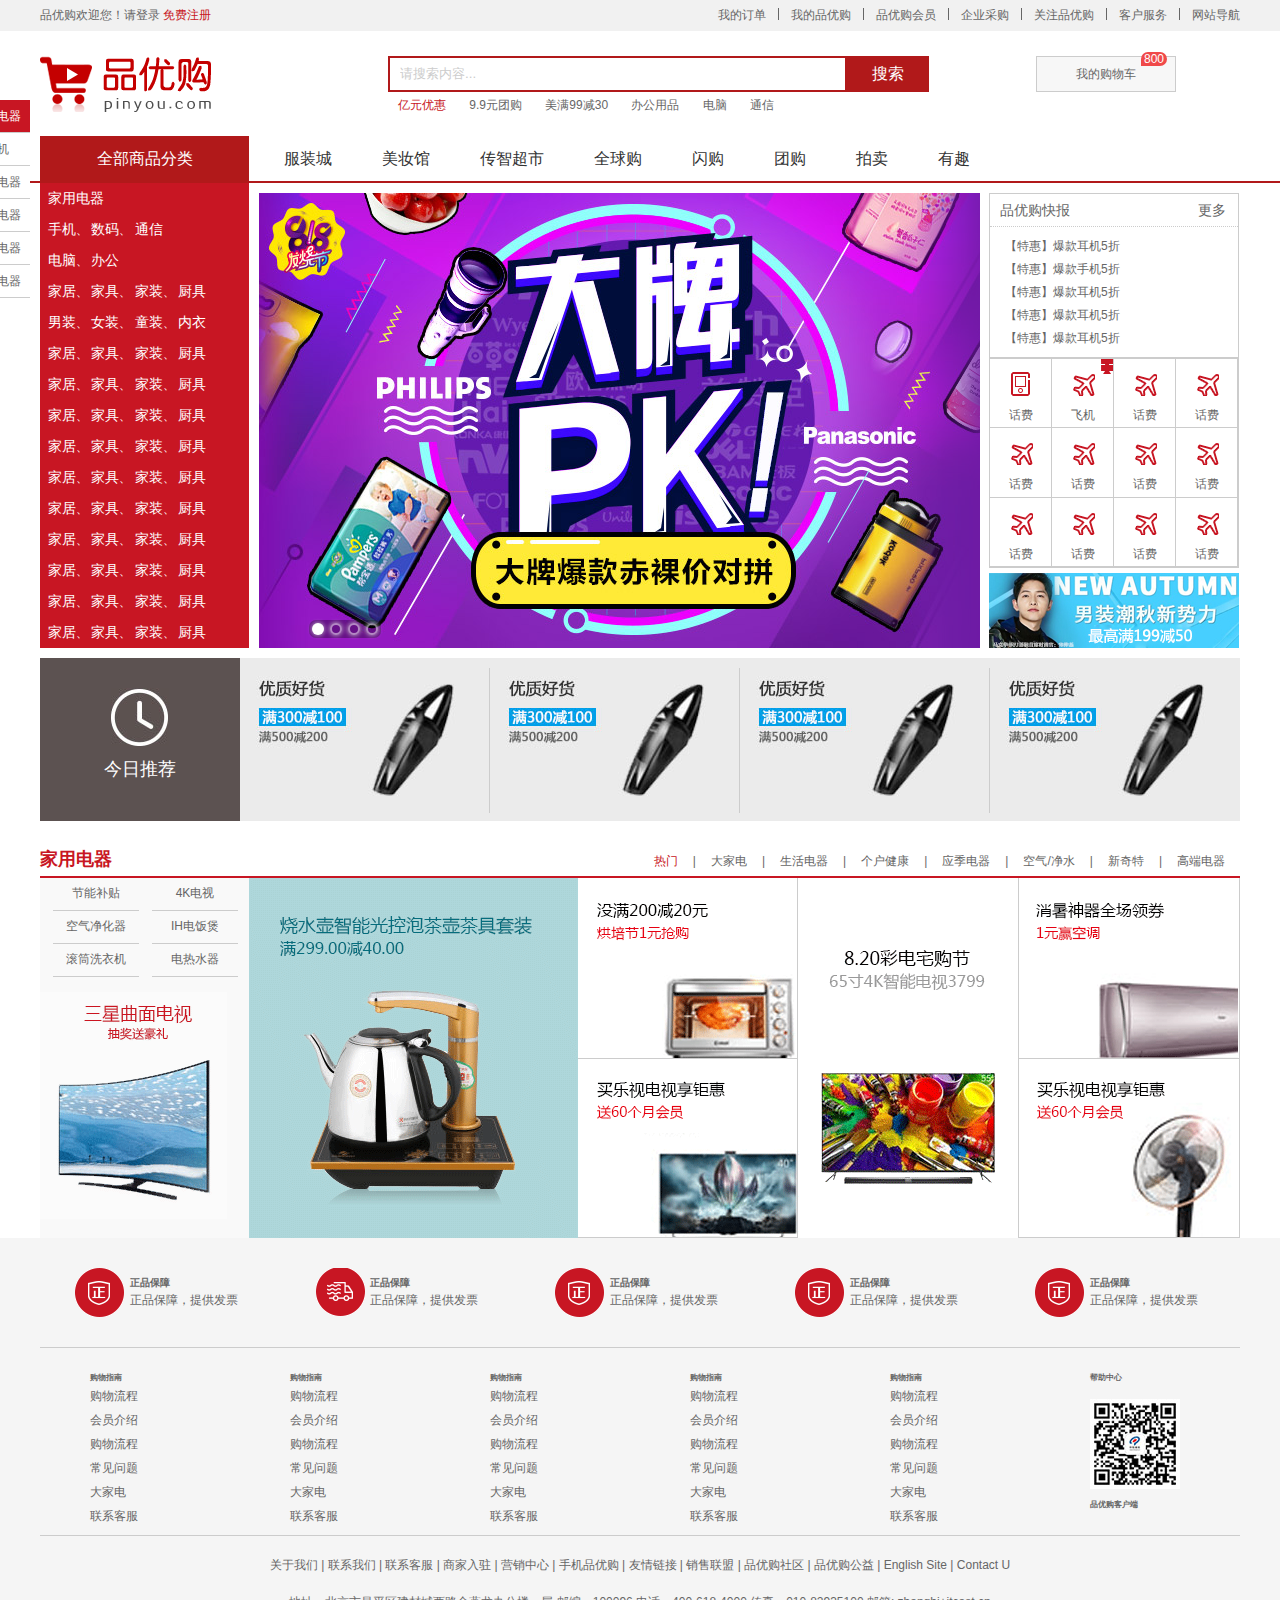
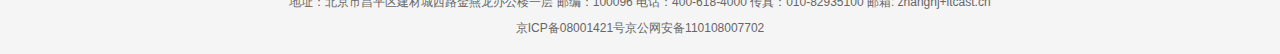
<file: index.html>
<!DOCTYPE html>
<html lang="en">

<head>
    <meta charset="UTF-8">
    <meta http-equiv="X-UA-Compatible" content="IE=edge">
    <meta name="viewport" content="width=device-width, initial-scale=1.0">
    <meta name="description" content="品优购">
    <meta name="keywords" content="品优购,购物，电子">
    <title>品优购</title>

    <link rel="short icon" href="favicon.ico">
    <link rel="stylesheet" href="./css/animate.css">
    <link rel="stylesheet" href="css/flash.css">
    <link rel="stylesheet" href="./css/base.css">
    <link rel="stylesheet" href="./css/common.css">
    <link rel="stylesheet" href="./css/index.css">
    <link rel="stylesheet" href="//at.alicdn.com/t/font_2432404_fjm2m8vetlf.css">

    <!-- 引入js文件 -->
    <script src="./js/animate.js"></script>
    <script src="./js/index.js"></script>
    <script src="./js/top.js"></script>

    <style>

    </style>

</head>

<body>
    <!-- 顶部快捷导航start -->
    <div class="shortcut ">
        <div class="w">
            <div class="fl">
                <ul>
                    <li class="animated bounceInLeft "> 品优购欢迎您！</li>
                    <li>
                        <a href="">请登录</a>
                        <a class="red" href="register.html">免费注册</a>
                    </li>
                </ul>
            </div>
            <div class="fr">
                <ul>
                    <li><a href="">我的订单</a></li>
                    <li class="spacer"></li>
                    <li>
                        <a href="">我的品优购</a>
                        <i class="iconfont icon-jiantou2"></i>
                    </li>
                    <li class="spacer"></li>
                    <li><a href="">品优购会员</a></li>
                    <li class="spacer"></li>
                    <li><a href="">企业采购</a></li>
                    <li class="spacer"></li>
                    <li><a href="">关注品优购</a>
                        <i class="iconfont icon-jiantou2"></i>
                    </li>
                    <li class="spacer"></li>
                    <li><a href="">客户服务</a>
                        <i class="iconfont icon-jiantou2"></i>
                    </li>
                    <li class="spacer"></li>
                    <li><a href="">网站导航</a></li>
                </ul>
            </div>
        </div>

    </div>
    <!-- 顶部快捷导航end -->
    <!-- header制作 -->
    <div class="header w">
        <!-- logo -->
        <div class="logo">
            <h1>
                <a href="index.html">
                    品优购

                </a>
            </h1>
        </div>
        <!-- search -->
        <div class="search">
            <input type="text" class="text" value="请搜索内容...">
            <button class="btn">搜索</button>
        </div>
        <div class="hotwrods">
            <a href="#" class="red">亿元优惠</a>
            <a href="#">9.9元团购 </a>
            <a href="#">美满99减30</a>
            <a href="#">办公用品</a>
            <a href="#">电脑</a>
            <a href="#">通信</a>
        </div>
        <div class="shopcar">
            <i class="car iconfont icon-gouwuche"></i>
            我的购物车
            <i class="arrow iconfont icon-jiantou1"></i>
            <i class="count">800</i>
        </div>
    </div>
    <!-- header结束 -->
    <!-- nav strat -->
    <div class="nav">
        <div class="w">
            <div class="dropdown fl">
                <div class="dt">全部商品分类</div>
                <div class="dd">
                    <ul>
                        <li class="menu_item">
                            <a href="">家用电器</a>
                            <i class="iconfont icon-jiantou1"></i>
                        </li>
                        <li class="menu_item">
                            <a href="list.html">手机</a>、
                            <a href="#">数码</a>、
                            <a href="#">通信</a>
                            <i class="iconfont icon-jiantou1"></i>
                        </li>
                        <li class="menu_item">
                            <a href="#">电脑</a>、
                            <a href="#">办公</a>
                            <i class="iconfont icon-jiantou1"></i>

                        </li>
                        <li class="menu_item">
                            <a href="#">家居</a>、
                            <a href="#">家具</a>、
                            <a href="#">家装</a>、
                            <a href="#">厨具</a>
                            <i class="iconfont icon-jiantou1"></i>
                        </li>
                        <li class="menu_item">
                            <a href="#">男装</a>、
                            <a href="#">女装</a>、
                            <a href="#">童装</a>、
                            <a href="#">内衣</a>
                            <i class="iconfont icon-jiantou1"></i>
                        </li>
                        <li class="menu_item">
                            <a href="#">家居</a>、
                            <a href="#">家具</a>、
                            <a href="#">家装</a>、
                            <a href="#">厨具</a>
                            <i class="iconfont icon-jiantou1"></i>
                        </li>
                        <li class="menu_item">
                            <a href="#">家居</a>、
                            <a href="#">家具</a>、
                            <a href="#">家装</a>、
                            <a href="#">厨具</a>
                            <i class="iconfont icon-jiantou1"></i>
                        </li>
                        <li class="menu_item">
                            <a href="#">家居</a>、
                            <a href="#">家具</a>、
                            <a href="#">家装</a>、
                            <a href="#">厨具</a>
                            <i class="iconfont icon-jiantou1"></i>
                        </li>
                        <li class="menu_item">
                            <a href="#">家居</a>、
                            <a href="#">家具</a>、
                            <a href="#">家装</a>、
                            <a href="#">厨具</a>
                            <i class="iconfont icon-jiantou1"></i>
                        </li>
                        <li class="menu_item">
                            <a href="#">家居</a>、
                            <a href="#">家具</a>、
                            <a href="#">家装</a>、
                            <a href="#">厨具</a>
                            <i class="iconfont icon-jiantou1"></i>
                        </li>
                        <li class="menu_item">
                            <a href="#">家居</a>、
                            <a href="#">家具</a>、
                            <a href="#">家装</a>、
                            <a href="#">厨具</a>
                            <i class="iconfont icon-jiantou1"></i>
                        </li>
                        <li class="menu_item">
                            <a href="#">家居</a>、
                            <a href="#">家具</a>、
                            <a href="#">家装</a>、
                            <a href="#">厨具</a>
                            <i class="iconfont icon-jiantou1"></i>
                        </li>
                        <li class="menu_item">
                            <a href="#">家居</a>、
                            <a href="#">家具</a>、
                            <a href="#">家装</a>、
                            <a href="#">厨具</a>
                            <i class="iconfont icon-jiantou1"></i>
                        </li>
                        <li class="menu_item">
                            <a href="#">家居</a>、
                            <a href="#">家具</a>、
                            <a href="#">家装</a>、
                            <a href="#">厨具</a>
                            <i class="iconfont icon-jiantou1"></i>
                        </li>
                        <li class="menu_item">
                            <a href="#">家居</a>、
                            <a href="#">家具</a>、
                            <a href="#">家装</a>、
                            <a href="#">厨具</a>
                            <i class="iconfont icon-jiantou1"></i>
                        </li>

                    </ul>

                </div>
            </div>
            <div class="navitems fl">
                <ul>
                    <li><a href="#">服装城</a></li>
                    <li><a href="#">美妆馆</a></li>
                    <li><a href="#">传智超市</a></li>
                    <li><a href="#">全球购</a></li>
                    <li><a href="#">闪购</a></li>
                    <li><a href="#">团购</a></li>
                    <li><a href="#">拍卖</a></li>
                    <li><a href="#">有趣</a></li>
                </ul>
            </div>

        </div>
    </div>
    <!-- nav end -->
    <div class="w">
        <div class="main">
            <div class="focus fl">
                <a href="javascript:;" class="arrow-l">
                    <</a> <a href="javascript:;" class="arrow-r">>
                </a>
                <!-- 核心的滚动区域 -->
                <ul>
                    <li><a href="#"><img src="upload/focus1.png" alt=""></a></li>
                    <li><a href="#"><img src="upload/c.jpg" alt=""></a></li>
                    <li><a href="#"><img src="upload/focus1.png" alt=""></a></li>
                    <li><a href="#"><img src="upload/d.jpg" alt=""></a></li>
                </ul>
                <!-- 小圆圈 -->
                <ol class="circle">

                </ol>
            </div>
            <div class="newsflash fr">
                <div class="news">
                    <div class="news-hd">
                        品优购快报
                        <a href="#">更多
                            <i class="iconfont icon-jiantou1"></i>
                        </a>
                    </div>
                    <div class="news-bd">
                        <ul>
                            <li><a href="#">【特惠】爆款耳机5折</a></li>
                            <li><a href="#">【特惠】爆款手机5折</a></li>
                            <li><a href="#">【特惠】爆款耳机5折</a></li>
                            <li><a href="#">【特惠】爆款耳机5折</a></li>
                            <li><a href="#">【特惠】爆款耳机5折</a></li>

                        </ul>
                    </div>
                </div>
                <div class="lifeservice">
                    <ul>
                        <li>
                            <a href="#">
                                <i class="service_ico service_ico_huafei"></i>
                                话费
                            </a>
                        </li>
                        <li>
                            <a href="#">
                                <i class="service_ico service_ico_feiji"></i>
                                飞机
                            </a>
                            <span class="hot">

                            </span>

                        </li>
                        <li>
                            <a href="#">
                                <i class="service_ico service_ico_feiji"></i>
                                话费
                            </a>
                        </li>
                        <li>
                            <a href="#">
                                <i class="service_ico service_ico_feiji"></i>
                                话费
                            </a>
                        </li>
                        <li>
                            <a href="#">
                                <i class="service_ico service_ico_feiji"></i>
                                话费
                            </a>
                        </li>
                        <li>
                            <a href="#">
                                <i class="service_ico service_ico_feiji"></i>
                                话费
                            </a>
                        </li>
                        <li>
                            <a href="#">
                                <i class="service_ico service_ico_feiji"></i>
                                话费
                            </a>
                        </li>
                        <li>
                            <a href="#">
                                <i class="service_ico service_ico_feiji"></i>
                                话费
                            </a>
                        </li>
                        <li>
                            <a href="#">
                                <i class="service_ico service_ico_feiji"></i>
                                话费
                            </a>
                        </li>
                        <li>
                            <a href="#">
                                <i class="service_ico service_ico_feiji"></i>
                                话费
                            </a>
                        </li>
                        <li>
                            <a href="#">
                                <i class="service_ico service_ico_feiji"></i>
                                话费
                            </a>
                        </li>
                        <li>
                            <a href="#">
                                <i class="service_ico service_ico_feiji"></i>
                                话费
                            </a>
                        </li>

                    </ul>
                </div>
                <div class="bargain">
                    <img src="./upload/bargain.png" alt="">
                </div>
            </div>
        </div>
    </div>
    <!-- 推荐服务模块start -->
    <div class="recommend w">
        <div class="recommend-hd fl">
            <img src="img/recom_03.jpg" alt="">
            <h3>今日推荐</h3>
        </div>
        <div class="recommend-bd fl">
            <ul>

                <li class="flash">
                    <a href="#">
                        <img src="upload/gai_03.jpg" alt="">
                    </a>
                </li>
                <li class="flash">
                    <a href="#">
                        <img src="upload/gai_03.jpg" alt="">
                    </a>
                </li>
                <li class="flash">
                    <a href="#">
                        <img src="upload/gai_03.jpg" alt="">
                    </a>
                </li>
                <li class="last flash">
                    <a href="#">
                        <img src="upload/gai_03.jpg" alt="">
                    </a>
                </li>

            </ul>
        </div>

    </div>
    <!-- 推荐服务模块end -->

    <!-- 楼层区start -->
    <div class="floor">
        <div class="jiadian w">
            <div class="box-hd">
                <h3 class="fl">家用电器</h3>
                <div class="tab-list fr">
                    <ul>
                        <li><a href="#" class="red">热门</a>|</li>
                        <li><a href="#">大家电</a>|</li>
                        <li><a href="#">生活电器</a>|</li>
                        <li><a href="#">个户健康</a>|</li>
                        <li><a href="#">应季电器</a>|</li>
                        <li><a href="#">空气/净水</a>|</li>
                        <li><a href="#">新奇特</a>|</li>
                        <li><a href="#">高端电器</a></li>
                    </ul>
                </div>
            </div>
            <div class="box-bd">
                <ul class="tab-con">
                    <li class="w209">
                        <ul class="tab-con-list">
                            <li><a href="#">节能补贴</a></li>
                            <li><a href="#">4K电视</a></li>
                            <li><a href="#">空气净化器</a></li>
                            <li><a href="#">IH电饭煲</a></li>
                            <li><a href="#">滚筒洗衣机</a></li>
                            <li><a href="#">电热水器</a></li>
                        </ul>
                        <img src="upload/floor-1-1.png" alt="">
                    </li>
                    <li class="w329">
                        <a href="#">
                            <img src="upload/floor-1-b01.png" alt="">
                        </a>

                    </li>
                    <li class="w219">
                        <div class="tab-con-item">
                            <a href="#">
                                <img src="upload/floor-1-2.png" alt="">
                            </a>
                        </div>
                        <div class="tab-con-item">
                            <a href="#">
                                <img src="upload/floor-1-3.png" alt="">
                            </a>
                        </div>
                    </li>
                    <li class="w220">
                        <a href="#">
                            <img src="upload/floor-1-4.png" alt="">
                        </a>
                    </li>
                    <li class="w220">
                        <div class="tab-con-item">
                            <a href="#">
                                <img src="upload/floor-1-5.png" alt="">
                            </a>
                        </div>
                        <div class="tab-con-item">
                            <a href="#">
                                <img src="upload/floor-1-6.png" alt="">
                            </a>
                        </div>
                    </li>
                </ul>
            </div>
        </div>
    </div>
    <!-- 楼层区end -->
    <!-- 固定电梯导航start -->
    <div class="fixedtool">
        <ul>
            <li class="current">家用电器</li>
            <li>手机</li>
            <li>家用电器</li>
            <li>家用电器</li>
            <li>家用电器</li>
            <li>家用电器</li>
        </ul>


    </div>
    <!-- 固定电梯导航end -->

    <!-- footer start -->
    <div class="footer">
        <div class="w">
            <div class="mod_service">
                <ul>
                    <li>
                        <i class="mod-service-icon mod_service_zheng"></i>
                        <div class="mod_service_tit">
                            <h5>正品保障</h5>
                            <p>正品保障，提供发票</p>
                        </div>
                    </li>
                    <li>
                        <i class="mod-service-icon mod_service_kuai"></i>
                        <div class="mod_service_tit">
                            <h5>正品保障</h5>
                            <p>正品保障，提供发票</p>
                        </div>
                    </li>
                    <li>
                        <i class="mod-service-icon mod_service_zheng"></i>
                        <div class="mod_service_tit">
                            <h5>正品保障</h5>
                            <p>正品保障，提供发票</p>
                        </div>
                    </li>
                    <li>
                        <i class="mod-service-icon mod_service_zheng"></i>
                        <div class="mod_service_tit">
                            <h5>正品保障</h5>
                            <p>正品保障，提供发票</p>
                        </div>
                    </li>
                    <li>
                        <i class="mod-service-icon mod_service_zheng"></i>
                        <div class="mod_service_tit">
                            <h5>正品保障</h5>
                            <p>正品保障，提供发票</p>
                        </div>
                    </li>
                </ul>
            </div>
            <div class="mod_help">
                <ul>
                    <li>
                        <h6><a href="#">购物指南</a></h6>
                        <p><a href="#">购物流程</a> </p>
                        <p><a href="#">会员介绍</a> </p>
                        <p><a href="#">购物流程</a> </p>
                        <p><a href="#">常见问题</a> </p>
                        <p><a href="#">大家电</a> </p>
                        <p><a href="#">联系客服</a> </p>

                    </li>
                    <li>
                        <h6><a href="#">购物指南</a></h6>
                        <p><a href="#">购物流程</a> </p>
                        <p><a href="#">会员介绍</a> </p>
                        <p><a href="#">购物流程</a> </p>
                        <p><a href="#">常见问题</a> </p>
                        <p><a href="#">大家电</a> </p>
                        <p><a href="#">联系客服</a> </p>
                    </li>
                    <li>
                        <h6><a href="#">购物指南</a></h6>
                        <p><a href="#">购物流程</a> </p>
                        <p><a href="#">会员介绍</a> </p>
                        <p><a href="#">购物流程</a> </p>
                        <p><a href="#">常见问题</a> </p>
                        <p><a href="#">大家电</a> </p>
                        <p><a href="#">联系客服</a> </p>
                    </li>
                    <li>
                        <h6><a href="#">购物指南</a></h6>
                        <p><a href="#">购物流程</a> </p>
                        <p><a href="#">会员介绍</a> </p>
                        <p><a href="#">购物流程</a> </p>
                        <p><a href="#">常见问题</a> </p>
                        <p><a href="#">大家电</a> </p>
                        <p><a href="#">联系客服</a> </p>
                    </li>
                    <li>
                        <h6><a href="#">购物指南</a></h6>
                        <p><a href="#">购物流程</a> </p>
                        <p><a href="#">会员介绍</a> </p>
                        <p><a href="#">购物流程</a> </p>
                        <p><a href="#">常见问题</a> </p>
                        <p><a href="#">大家电</a> </p>
                        <p><a href="#">联系客服</a> </p>
                    </li>
                    <li>
                        <h6><a href="#">帮助中心</a></h6>
                        <img src="./img/wx_cz.jpg" alt="">
                        <h6><a href="#">品优购客户端</a></h6>


                    </li>
                </ul>
            </div>
            <div class="mod_copyright">
                <p class="mod_copyright_links">
                    <a href="">
                        关于我们 | 联系我们 | 联系客服 | 商家入驻 | 营销中心 | 手机品优购 | 友情链接 | 销售联盟 | 品优购社区 | 品优购公益 | English Site | Contact
                        U
                    </a>
                </p>
                <p class="mod_copyright_info">
                    地址：北京市昌平区建材城西路金燕龙办公楼一层 邮编：100096 电话：400-618-4000 传真：010-82935100 邮箱: zhanghj+itcast.cn<br />
                    京ICP备08001421号京公网安备110108007702
                </p>
            </div>
        </div>

    </div>
    <!-- footer end -->
    <!-- 顶部导航 -->
    <a href="javascript:;" id="tbtn" title="回到顶部"></a>
</body>

</html>
<!-- <script>
    let arr = ['upload/focus1.png', 'upload/c.jpg',
        'upload/b.jpg', 'upload/c.jpg',
        'upload/b.jpg', 'upload/c.jpg',
        'upload/b.jpg', 'upload/c.jpg'
    ];
    let focus = document.querySelector(".focus");
    let left = document.querySelector(".arrow-l");
    let right = document.querySelector(".arrow-r");
    let img = document.querySelector(".img");
    let circle = document.querySelector(".circle");
    let lis = circle.querySelectorAll("li");
    let idx = 0;

    let time = setInterval(show, 2000);

    function show() {
        idx++;
        if (idx > arr.length - 1) {
            idx = 0;
        }
        img.src = arr[idx];
        for (let i = 0; i < lis.length; i++) {
            lis[i].className = '';
        }
        lis[idx].className = 'current';


    }
    focus.addEventListener("mouseover", function () {
        clearInterval(time)
    })
    focus.addEventListener("mouseout", function () {
        let time = setInterval(show, 2000);
    })
    left.addEventListener('click', function () {
        idx--;
        if (idx < 0) {
            idx = arr.length - 1;
        }

        for (let i = 0; i < lis.length; i++) {
            lis[i].className = '';
        }
        lis[idx].className = 'current';

        img.src = arr[idx];
    })


    right.addEventListener('click', function () {
        idx++;
        if (idx > arr.length - 1) {
            idx = 0;
        }
        for (let i = 0; i < lis.length; i++) {
            lis[i].className = '';
        }
        lis[idx].className = 'current';
        img.src = arr[idx];
    })
    for (let i = 0; i < lis.length; i++) {
        lis[i].index = i;
        // console.log(lis[i].index);
        lis[i].addEventListener('click', function () {
            idx = lis[i].index;
            img.src = arr[idx];
            for (let i = 0; i < lis.length; i++) {
                lis[i].className = '';
            }
            lis[idx].className = 'current';

        })
    }
</script> -->
</file>
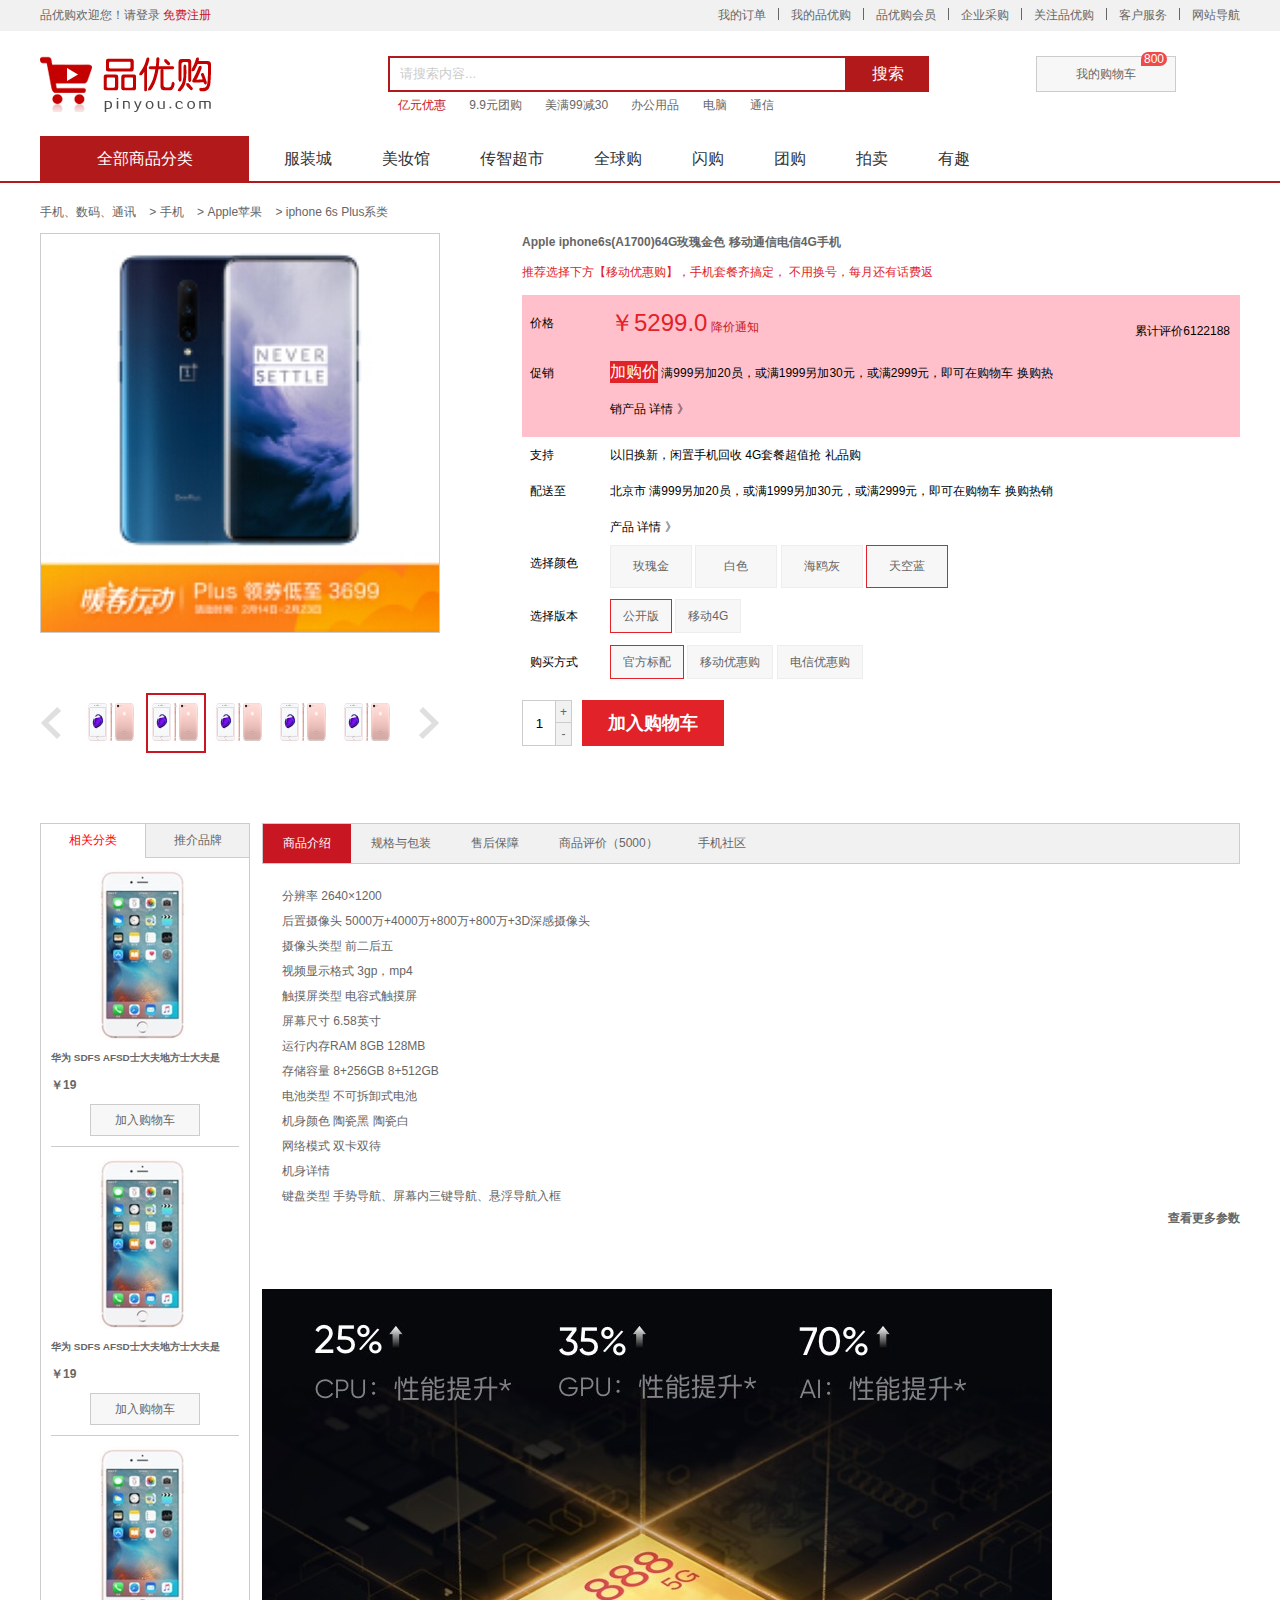
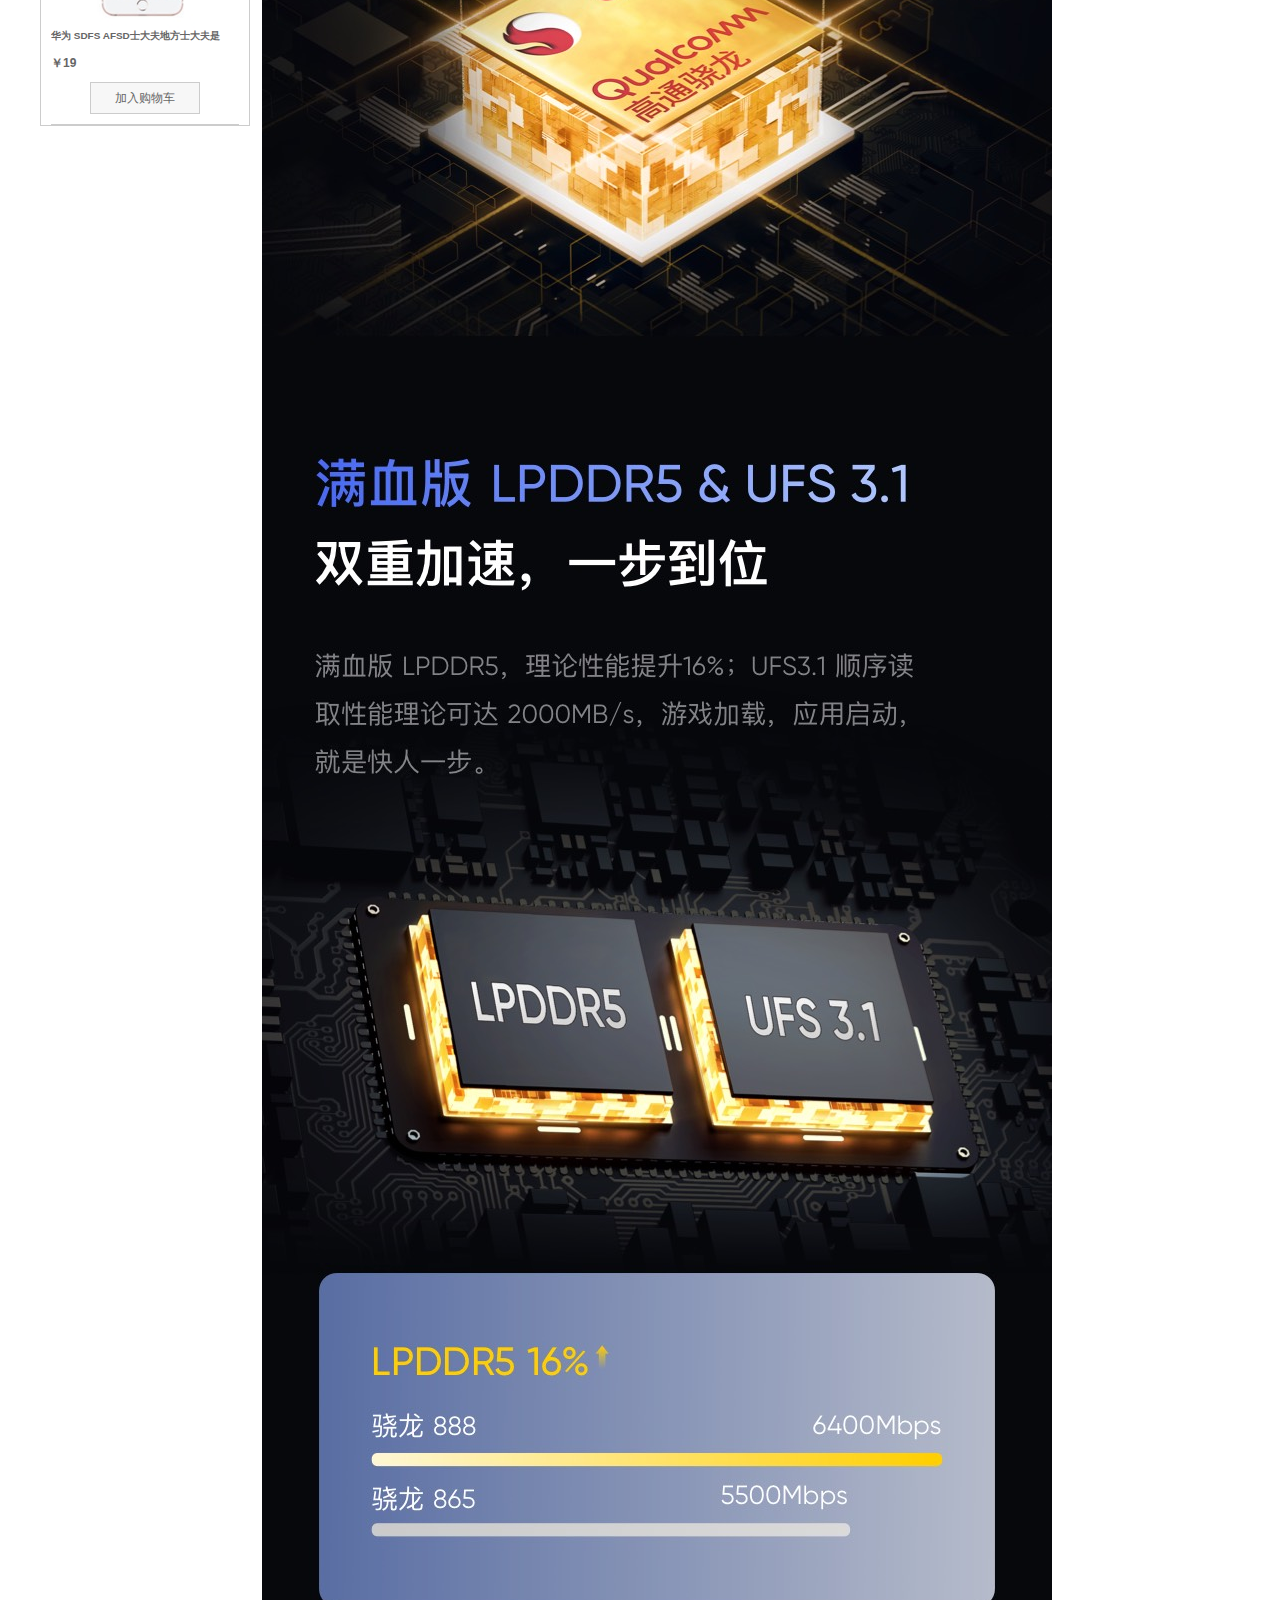
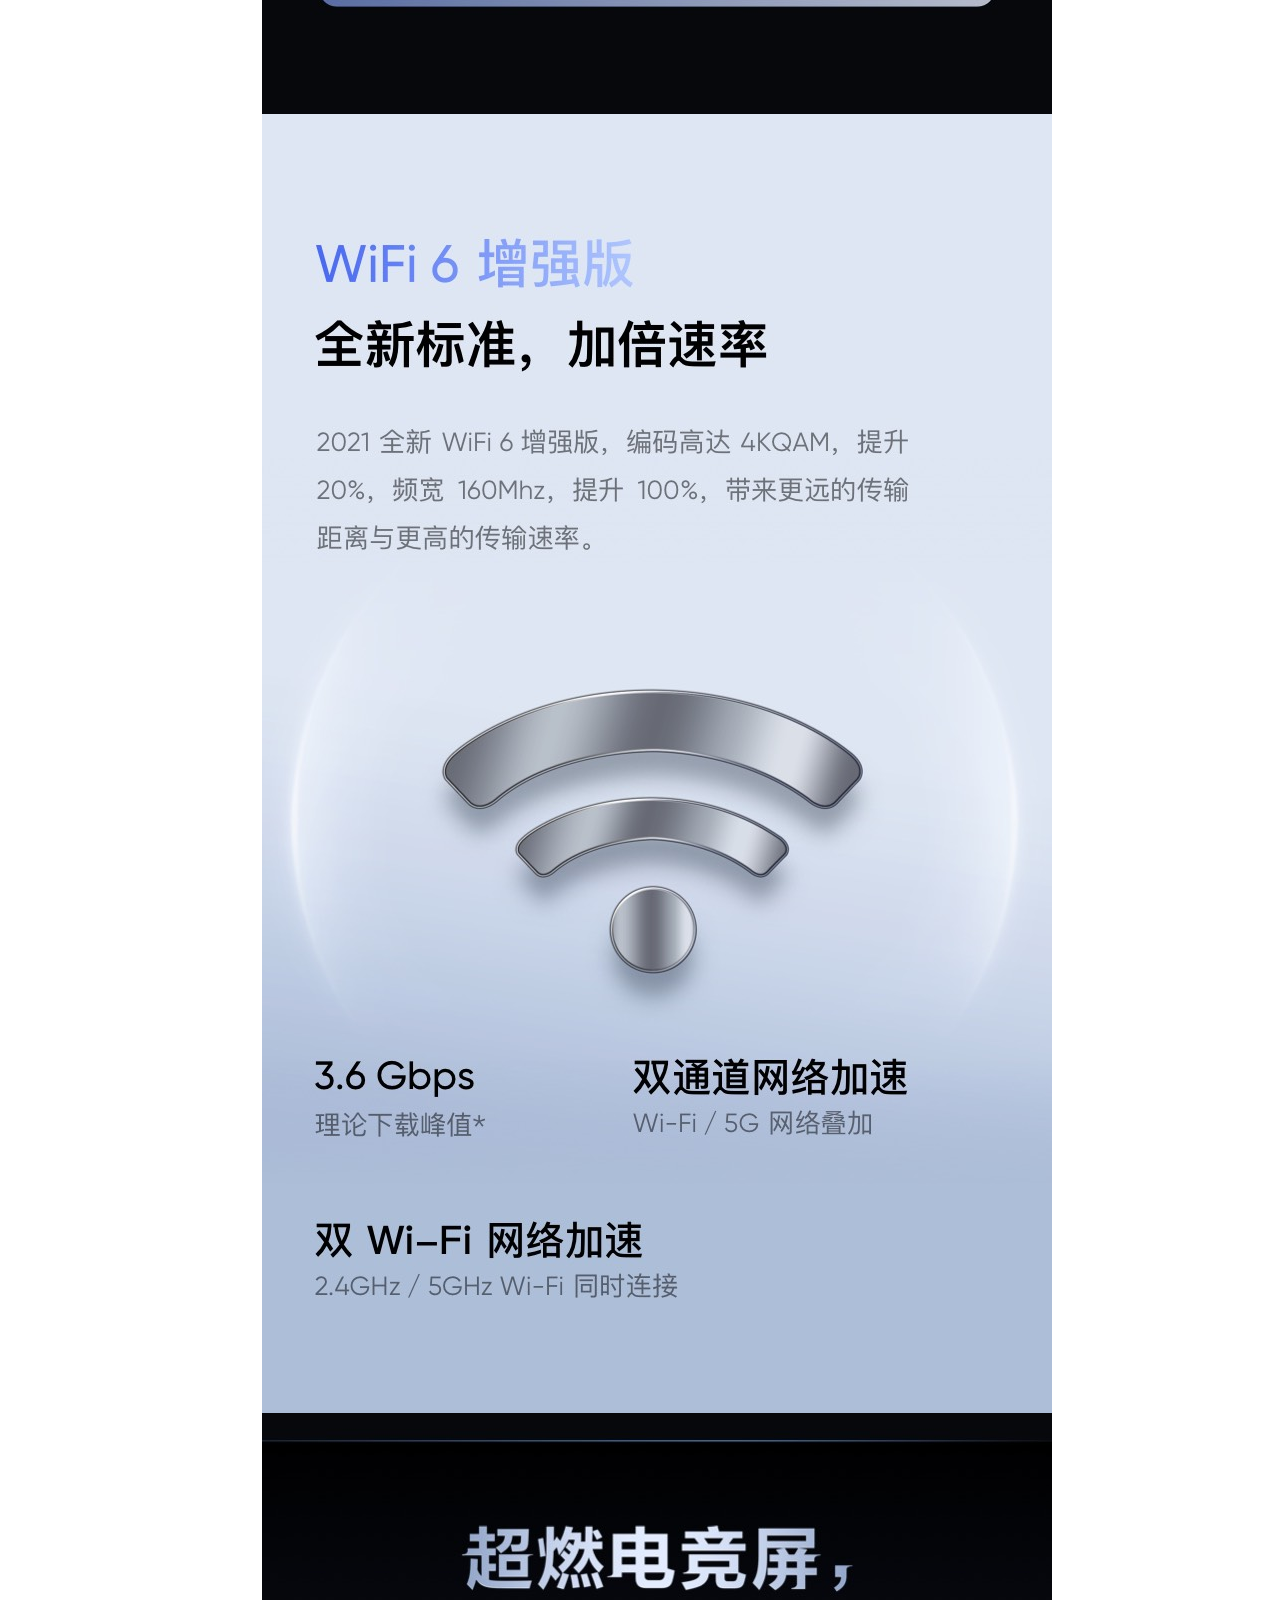
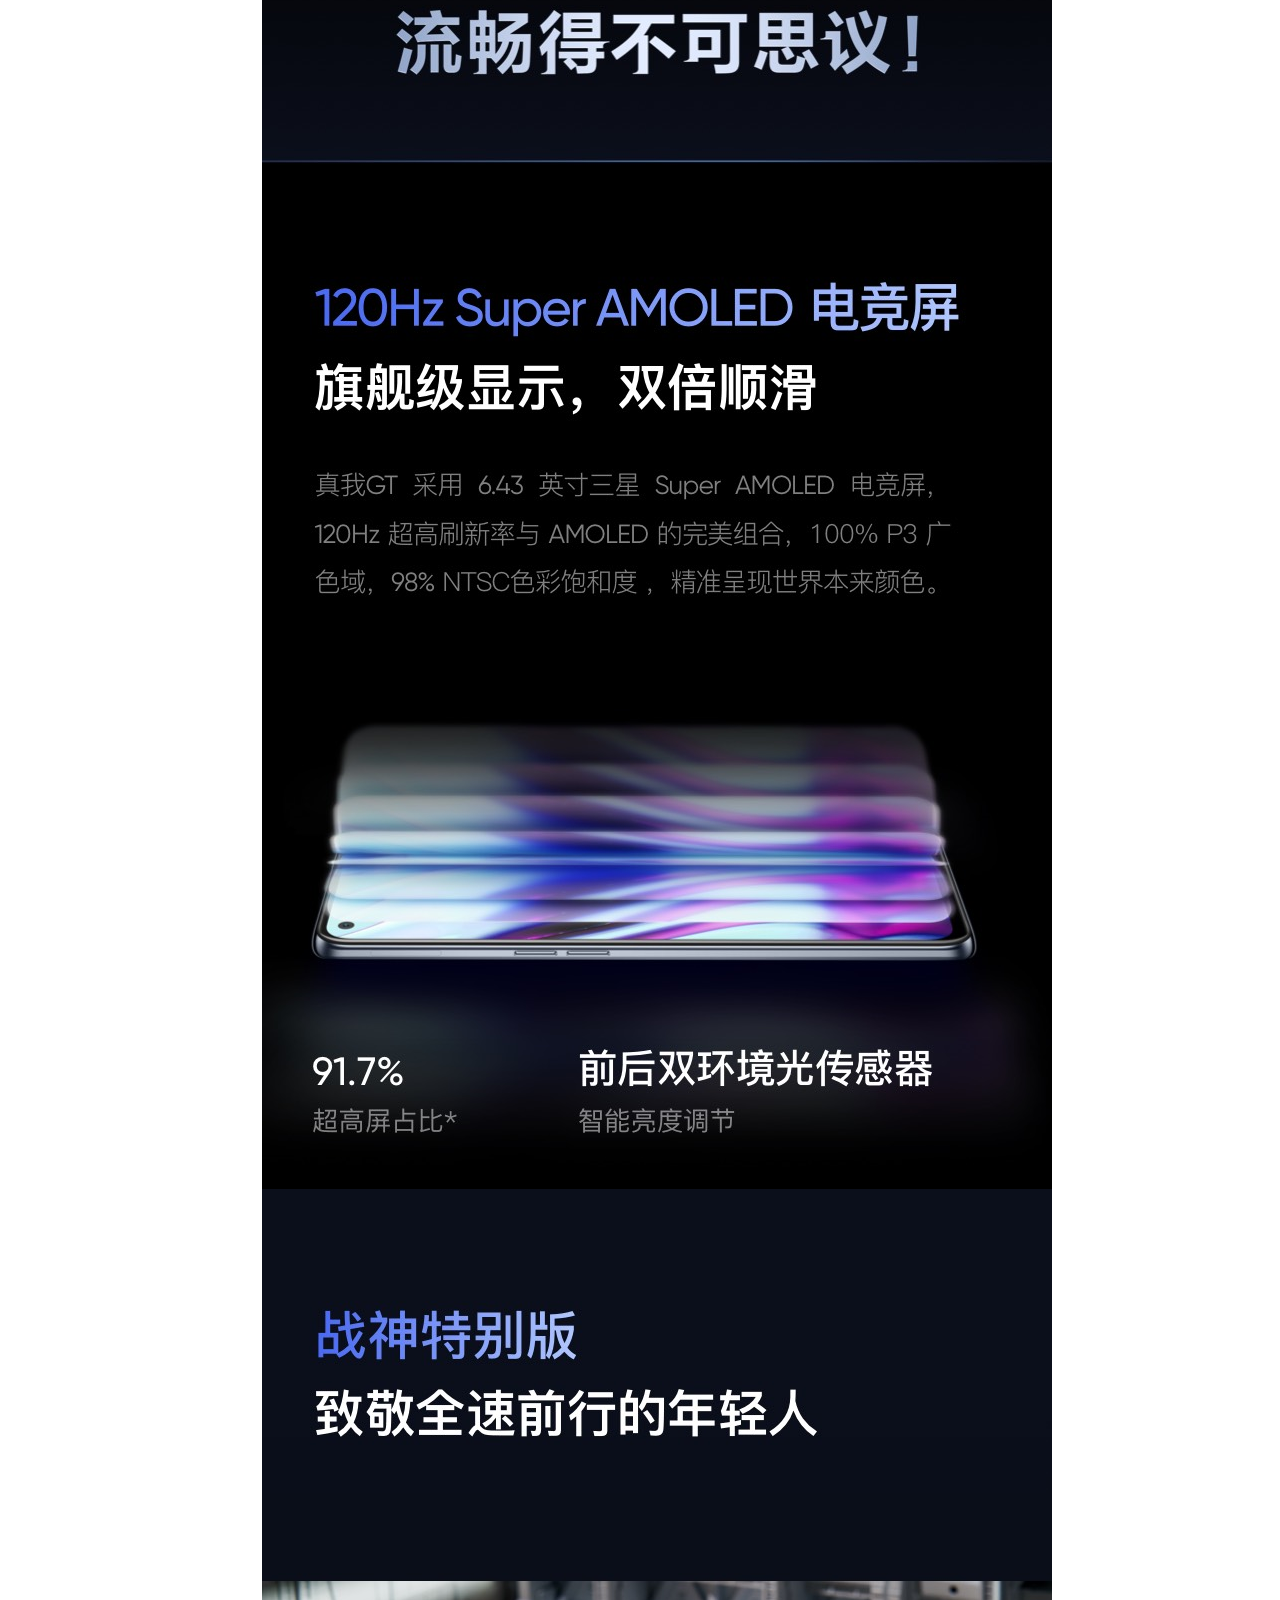
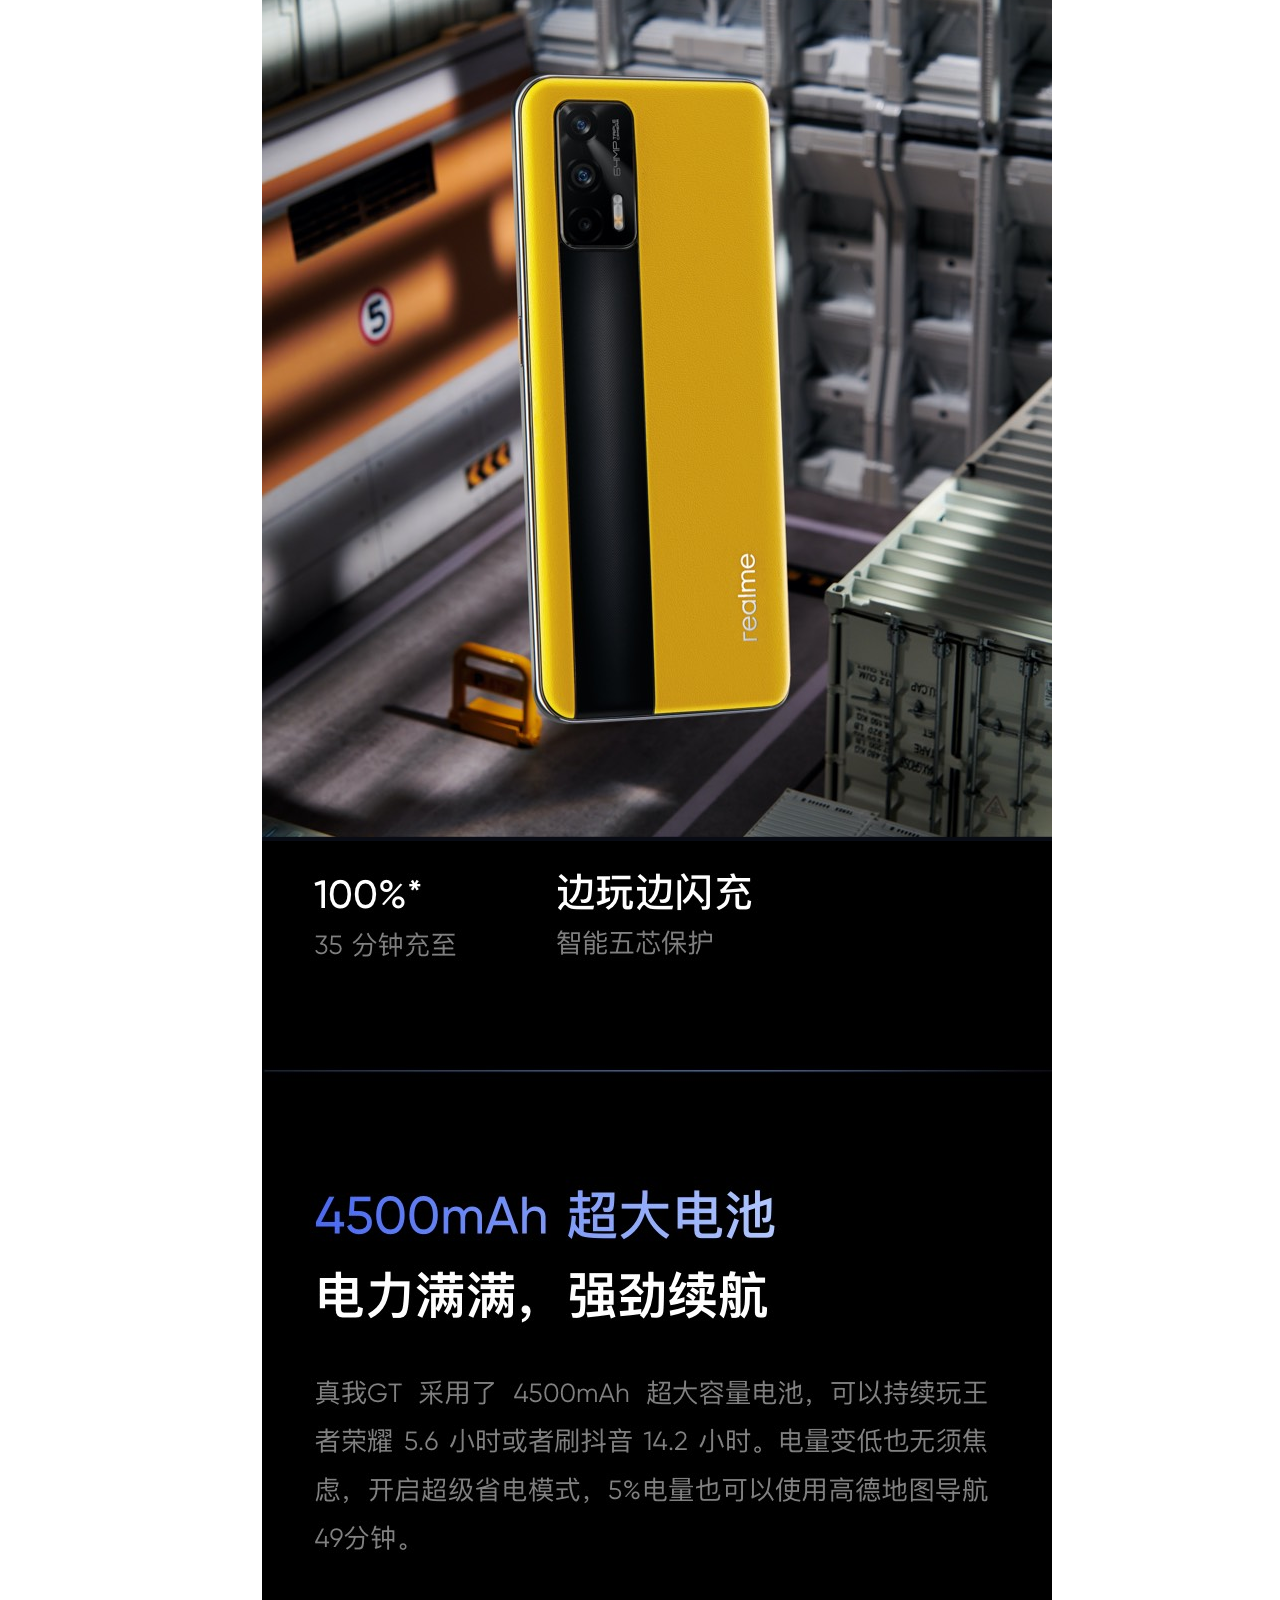
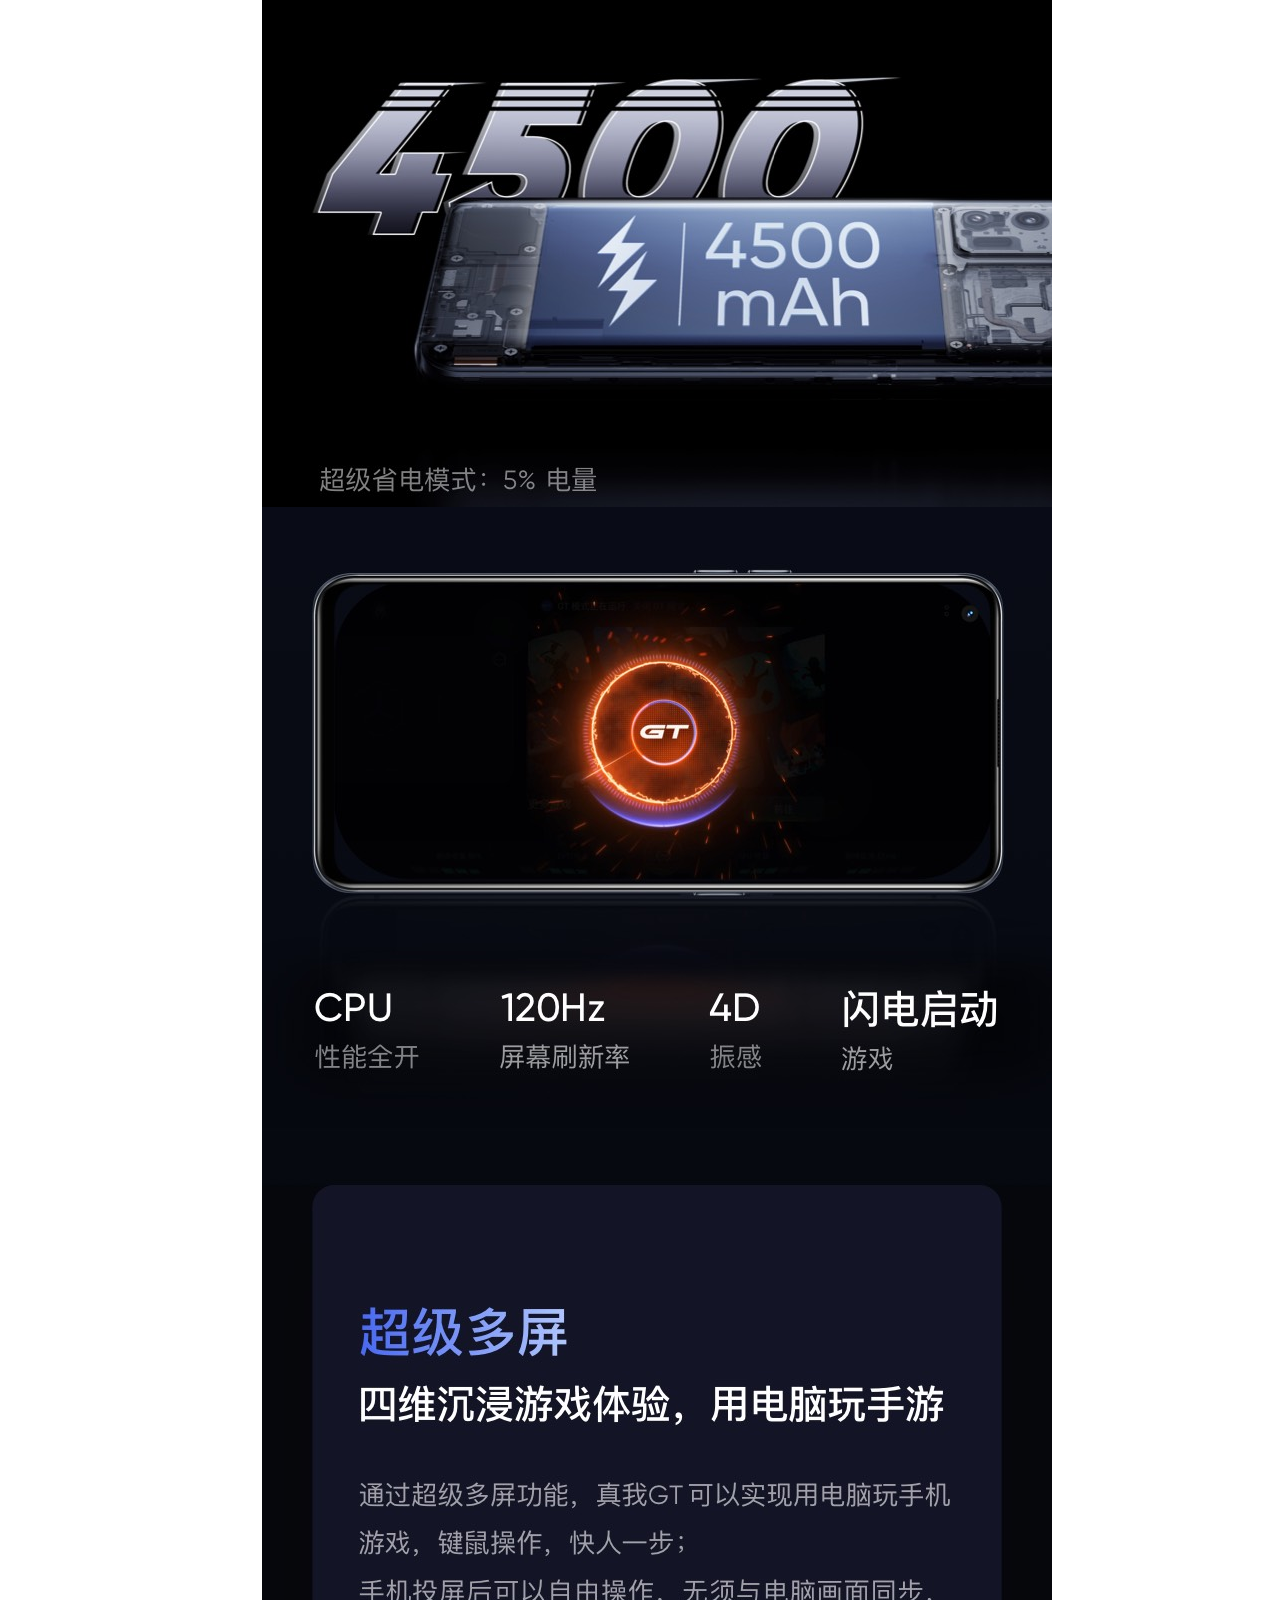
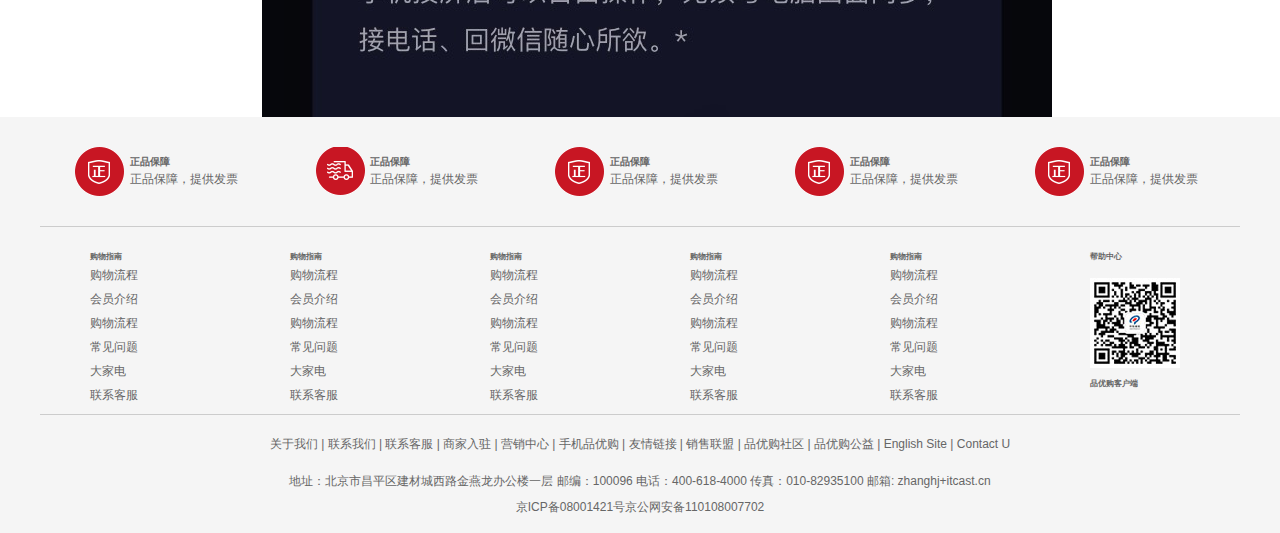
<file: detail.html>
<!DOCTYPE html>
<html lang="en">

<head>
    <meta charset="UTF-8">
    <meta http-equiv="X-UA-Compatible" content="IE=edge">
    <meta name="viewport" content="width=device-width, initial-scale=1.0">
    <meta name="description" content="品优购">
    <meta name="keywords" content="品优购,购物，电子">
    <title>品优购</title>
    <link rel="short icon" href="favicon.ico">
    <link rel="stylesheet" href="./css/animate.css">
    <link rel="stylesheet" href="./css/base.css">
    <link rel="stylesheet" href="./css/common.css">
    <link rel="stylesheet" href="./css/detail.css">
    <link rel="stylesheet" href="//at.alicdn.com/t/font_2432404_fjm2m8vetlf.css">

</head>

<body>
    <div class="shortcut ">
        <div class="w">
            <div class="fl">
                <ul>
                    <li class="animated bounceInLeft "> 品优购欢迎您！</li>
                    <li>
                        <a href="">请登录</a>
                        <a class="red" href="">免费注册</a>
                    </li>
                </ul>
            </div>
            <div class="fr">
                <ul>
                    <li><a href="">我的订单</a></li>
                    <li class="spacer"></li>
                    <li>
                        <a href="">我的品优购</a>
                        <i class="iconfont icon-jiantou2"></i>
                    </li>
                    <li class="spacer"></li>
                    <li><a href="">品优购会员</a></li>
                    <li class="spacer"></li>
                    <li><a href="">企业采购</a></li>
                    <li class="spacer"></li>
                    <li><a href="">关注品优购</a>
                        <i class="iconfont icon-jiantou2"></i>
                    </li>
                    <li class="spacer"></li>
                    <li><a href="">客户服务</a>
                        <i class="iconfont icon-jiantou2"></i>
                    </li>
                    <li class="spacer"></li>
                    <li><a href="">网站导航</a></li>
                </ul>
            </div>
        </div>

    </div>
    <div class="header w">
        <!-- logo -->
        <div class="logo">
            <h1>
                <a href="index.html">
                    品优购

                </a>
            </h1>
        </div>
        <!-- search -->
        <div class="search">
            <input type="text" class="text" value="请搜索内容...">
            <button class="btn">搜索</button>
        </div>
        <div class="hotwrods">
            <a href="#" class="red">亿元优惠</a>
            <a href="#">9.9元团购 </a>
            <a href="#">美满99减30</a>
            <a href="#">办公用品</a>
            <a href="#">电脑</a>
            <a href="#">通信</a>
        </div>
        <div class="shopcar">
            <i class="car iconfont icon-gouwuche"></i>
            我的购物车
            <i class="arrow iconfont icon-jiantou1"></i>
            <i class="count">800</i>
        </div>
    </div>
    <div class="nav">
        <div class="w">
            <div class="dropdown fl">
                <div class="dt">全部商品分类</div>
                <div class="dd" style="display: none;">
                    <ul>
                        <li class="menu_item">
                            <a href="">家用电器</a>
                            <i class="iconfont icon-jiantou1"></i>
                        </li>
                        <li class="menu_item">
                            <a href="#">手机</a>、
                            <a href="#">数码</a>、
                            <a href="#">通信</a>
                            <i class="iconfont icon-jiantou1"></i>
                        </li>
                        <li class="menu_item">
                            <a href="#">电脑</a>、
                            <a href="#">办公</a>
                            <i class="iconfont icon-jiantou1"></i>

                        </li>
                        <li class="menu_item">
                            <a href="#">家居</a>、
                            <a href="#">家具</a>、
                            <a href="#">家装</a>、
                            <a href="#">厨具</a>
                            <i class="iconfont icon-jiantou1"></i>
                        </li>
                        <li class="menu_item">
                            <a href="#">家居</a>、
                            <a href="#">家具</a>、
                            <a href="#">家装</a>、
                            <a href="#">厨具</a>
                            <i class="iconfont icon-jiantou1"></i>
                        </li>
                        <li class="menu_item">
                            <a href="#">家居</a>、
                            <a href="#">家具</a>、
                            <a href="#">家装</a>、
                            <a href="#">厨具</a>
                            <i class="iconfont icon-jiantou1"></i>
                        </li>
                        <li class="menu_item">
                            <a href="#">家居</a>、
                            <a href="#">家具</a>、
                            <a href="#">家装</a>、
                            <a href="#">厨具</a>
                            <i class="iconfont icon-jiantou1"></i>
                        </li>
                        <li class="menu_item">
                            <a href="#">家居</a>、
                            <a href="#">家具</a>、
                            <a href="#">家装</a>、
                            <a href="#">厨具</a>
                            <i class="iconfont icon-jiantou1"></i>
                        </li>
                        <li class="menu_item">
                            <a href="#">家居</a>、
                            <a href="#">家具</a>、
                            <a href="#">家装</a>、
                            <a href="#">厨具</a>
                            <i class="iconfont icon-jiantou1"></i>
                        </li>
                        <li class="menu_item">
                            <a href="#">家居</a>、
                            <a href="#">家具</a>、
                            <a href="#">家装</a>、
                            <a href="#">厨具</a>
                            <i class="iconfont icon-jiantou1"></i>
                        </li>
                        <li class="menu_item">
                            <a href="#">家居</a>、
                            <a href="#">家具</a>、
                            <a href="#">家装</a>、
                            <a href="#">厨具</a>
                            <i class="iconfont icon-jiantou1"></i>
                        </li>
                        <li class="menu_item">
                            <a href="#">家居</a>、
                            <a href="#">家具</a>、
                            <a href="#">家装</a>、
                            <a href="#">厨具</a>
                            <i class="iconfont icon-jiantou1"></i>
                        </li>
                        <li class="menu_item">
                            <a href="#">家居</a>、
                            <a href="#">家具</a>、
                            <a href="#">家装</a>、
                            <a href="#">厨具</a>
                            <i class="iconfont icon-jiantou1"></i>
                        </li>
                        <li class="menu_item">
                            <a href="#">家居</a>、
                            <a href="#">家具</a>、
                            <a href="#">家装</a>、
                            <a href="#">厨具</a>
                            <i class="iconfont icon-jiantou1"></i>
                        </li>
                        <li class="menu_item">
                            <a href="#">家居</a>、
                            <a href="#">家具</a>、
                            <a href="#">家装</a>、
                            <a href="#">厨具</a>
                            <i class="iconfont icon-jiantou1"></i>
                        </li>

                    </ul>

                </div>
            </div>
            <div class="navitems fl">
                <ul>
                    <li><a href="#">服装城</a></li>
                    <li><a href="#">美妆馆</a></li>
                    <li><a href="#">传智超市</a></li>
                    <li><a href="#">全球购</a></li>
                    <li><a href="#">闪购</a></li>
                    <li><a href="#">团购</a></li>
                    <li><a href="#">拍卖</a></li>
                    <li><a href="#">有趣</a></li>
                </ul>
            </div>

        </div>

    </div>
    <!-- 详情页内容展示 -->
    <div class="de_contanier w">
        <!-- 面包屑导航 -->
        <div class="crumb_wrap">
            <a href="#">手机、数码、通讯</a>
            > <a href="#">手机</a>
            > <a href="#">Apple苹果</a>
            > <a href="#">iphone 6s Plus系类</a>
        </div>
        <!-- 产品介绍导航 -->
        <div class="product_intro clearfix">
            <!-- 预览区域 -->
            <div class="preview_wrap fl">
                <div class="preview_img">
                    <img src="./img/p.jpg" alt="">
                </div>
                <div class="preview_list">
                    <ul class="list_item">
                        <li>
                            <img src="upload/list_item1.jpg" alt="">
                        </li>
                        <li class="current">
                            <img src="upload/list_item1.jpg" alt="">
                        </li>
                        <li>
                            <img src="upload/list_item1.jpg" alt="">
                        </li>
                        <li>
                            <img src="upload/list_item1.jpg" alt="">
                        </li>
                        <li>
                            <img src="upload/list_item1.jpg" alt="">
                        </li>
                    </ul>
                    <a class="arrow_prev"></a>
                    <a class="arrow_next"></a>
                </div>
            </div>
            <!-- 产品详细信息 -->
            <div class="itemInfo_wrap fr">
                <div class="sku_name">
                    Apple iphone6s(A1700)64G玫瑰金色
                    移动通信电信4G手机
                </div>
                <div class="news">
                    推荐选择下方【移动优惠购】，手机套餐齐搞定，
                    不用换号，每月还有话费返
                </div>
                <div class="summary ">
                    <dl class="summary_price ">
                        <dt>价格</dt>
                        <dd>
                            <i class="price">￥5299.0</i>
                            <a href="#">降价通知</a>
                            <div class="remark">累计评价6122188</div>
                        </dd>
                    </dl>
                    <dl class="summary_promotion ">
                        <dt>促销</dt>
                        <dd>
                            <em>加购价</em>
                            满999另加20员，或满1999另加30元，或满2999元，即可在购物车
                            换购热销产品 详情 》
                        </dd>
                    </dl>
                    <dl class="summary_support">
                        <dt>支持</dt>
                        <dd>以旧换新，闲置手机回收 4G套餐超值抢
                            礼品购
                        </dd>
                    </dl>
                    <dl class="summary_arrive">
                        <dt>配送至</dt>
                        <dd>
                            <em>北京市</em>
                            满999另加20员，或满1999另加30元，或满2999元，即可在购物车
                            换购热销产品 详情 》
                        </dd>
                    </dl>
                    <dl class="choose_clolr">
                        <dt>选择颜色</dt>
                        <dd>
                            <a href="javascrpt:;">玫瑰金</a>
                            <a href="javascrpt:;">白色</a>
                            <a href="javascrpt:;">海鸥灰</a>
                            <a href="javascrpt:;" class="current">天空蓝</a>
                        </dd>
                    </dl>
                    <dl class="choose_version">
                        <dt>选择版本</dt>
                        <dd>
                            <a href="javascrpt:;" class="current">公开版</a>
                            <a href="javascrpt:;">移动4G</a>
                        </dd>
                    </dl>
                    <dl class="choose_type">
                        <dt>购买方式</dt>
                        <dd>
                            <a href="javascrpt:;" class="current">
                                官方标配</a>
                            <a href="javascrpt:;">移动优惠购</a>
                            <a href="javascrpt:;">电信优惠购</a>
                        </dd>
                    </dl>
                    <div class="choose_btns">
                        <div class="choose_amount">
                            <input type="text" value="1">
                            <a href="javascipt:;" class="add">+</a>
                            <a href="javascipt:;" class="reduce">-</a>
                        </div>
                        <a href="javascipt:;" class="addcar">
                            加入购物车</a>
                    </div>
                </div>
            </div>

        </div>

        <!-- 产品详细模块 product_detail -->
        <div class="product_detail clearfix">
            <div class="aside fl">
                <div class="tab_list">
                    <ul>
                        <li class="first_tab current">相关分类</li>
                        <li class="second_tab ">推介品牌</li>
                    </ul>
                </div>
                <div class="tab_con">
                    <ul>
                        <li>
                            <img src="upload/phone1.jpg" alt="">
                            <h5>华为 SDFS AFSD士大夫地方士大夫是</h5>
                            <div class="aside_price">
                                ￥19
                            </div>
                            <a href="#" class="as_addcar">加入购物车</a>

                        </li>
                        <li>
                            <img src="upload/phone1.jpg" alt="">
                            <h5>华为 SDFS AFSD士大夫地方士大夫是</h5>
                            <div class="aside_price">
                                ￥19
                            </div>
                            <a href="#" class="as_addcar">加入购物车</a>

                        </li>
                        <li>
                            <img src="upload/phone1.jpg" alt="">
                            <h5>华为 SDFS AFSD士大夫地方士大夫是</h5>
                            <div class="aside_price">
                                ￥19
                            </div>
                            <a href="#" class="as_addcar">加入购物车</a>

                        </li>

                    </ul>
                </div>
            </div>
            <div class="detail fr">
                <div class="detail_tab_list">
                    <ul>
                        <li class="current">商品介绍</li>
                        <li>规格与包装</li>
                        <li>售后保障</li>
                        <li>商品评价（5000）</li>
                        <li>手机社区</li>
                    </ul>
                </div>
                <div class="detail_tab_con">
                    <div class="item">
                        <ul class="item_info">
                            <li>分辨率 2640×1200</li>
                            <li>后置摄像头 5000万+4000万+800万+800万+3D深感摄像头</li>
                            <li>摄像头类型 前二后五</li>
                            <li>视频显示格式 3gp，mp4</li>
                            <li>触摸屏类型 电容式触摸屏</li>
                            <li> 屏幕尺寸 6.58英寸</li>
                            <li>运行内存RAM 8GB 128MB</li>
                            <li>存储容量 8+256GB 8+512GB</li>
                            <li>电池类型 不可拆卸式电池</li>
                            <li>机身颜色 陶瓷黑 陶瓷白</li>
                            <li>网络模式 双卡双待</li>
                            <li>机身详情</li>
                            <li>键盘类型 手势导航、屏幕内三键导航、悬浮导航入框</li>
                        </ul>
                        <p>
                            <a href="#" class="more">查看更多参数
                            <i class="iconfont icon-jiantou"></i>
                            </a>
                        </p>
                    </div>
                </div>
                <div class="detail_img">
                    <img src="./img/gjpg.jpg" alt="">
                    <img src="./img/g1.jpg" alt="">
                    <img src="./img/g2.jpg" alt="">
                    <img src="./img/g3.jpg" alt="">
                    <img src="./img/g4.jpg" alt="">
                    <img src="./img/g5.jpg" alt="">
                    <img src="./img/g6.jpg" alt="">
                </div>
                
            </div>
        </div>
    </div>




    <div class="footer">
        <div class="w">
            <div class="mod_service">
                <ul>
                    <li>
                        <i class="mod-service-icon mod_service_zheng"></i>
                        <div class="mod_service_tit">
                            <h5>正品保障</h5>
                            <p>正品保障，提供发票</p>
                        </div>
                    </li>
                    <li>
                        <i class="mod-service-icon mod_service_kuai"></i>
                        <div class="mod_service_tit">
                            <h5>正品保障</h5>
                            <p>正品保障，提供发票</p>
                        </div>
                    </li>
                    <li>
                        <i class="mod-service-icon mod_service_zheng"></i>
                        <div class="mod_service_tit">
                            <h5>正品保障</h5>
                            <p>正品保障，提供发票</p>
                        </div>
                    </li>
                    <li>
                        <i class="mod-service-icon mod_service_zheng"></i>
                        <div class="mod_service_tit">
                            <h5>正品保障</h5>
                            <p>正品保障，提供发票</p>
                        </div>
                    </li>
                    <li>
                        <i class="mod-service-icon mod_service_zheng"></i>
                        <div class="mod_service_tit">
                            <h5>正品保障</h5>
                            <p>正品保障，提供发票</p>
                        </div>
                    </li>
                </ul>
            </div>
            <div class="mod_help">
                <ul>
                    <li>
                        <h6><a href="#">购物指南</a></h6>
                        <p><a href="#">购物流程</a> </p>
                        <p><a href="#">会员介绍</a> </p>
                        <p><a href="#">购物流程</a> </p>
                        <p><a href="#">常见问题</a> </p>
                        <p><a href="#">大家电</a> </p>
                        <p><a href="#">联系客服</a> </p>

                    </li>
                    <li>
                        <h6><a href="#">购物指南</a></h6>
                        <p><a href="#">购物流程</a> </p>
                        <p><a href="#">会员介绍</a> </p>
                        <p><a href="#">购物流程</a> </p>
                        <p><a href="#">常见问题</a> </p>
                        <p><a href="#">大家电</a> </p>
                        <p><a href="#">联系客服</a> </p>
                    </li>
                    <li>
                        <h6><a href="#">购物指南</a></h6>
                        <p><a href="#">购物流程</a> </p>
                        <p><a href="#">会员介绍</a> </p>
                        <p><a href="#">购物流程</a> </p>
                        <p><a href="#">常见问题</a> </p>
                        <p><a href="#">大家电</a> </p>
                        <p><a href="#">联系客服</a> </p>
                    </li>
                    <li>
                        <h6><a href="#">购物指南</a></h6>
                        <p><a href="#">购物流程</a> </p>
                        <p><a href="#">会员介绍</a> </p>
                        <p><a href="#">购物流程</a> </p>
                        <p><a href="#">常见问题</a> </p>
                        <p><a href="#">大家电</a> </p>
                        <p><a href="#">联系客服</a> </p>
                    </li>
                    <li>
                        <h6><a href="#">购物指南</a></h6>
                        <p><a href="#">购物流程</a> </p>
                        <p><a href="#">会员介绍</a> </p>
                        <p><a href="#">购物流程</a> </p>
                        <p><a href="#">常见问题</a> </p>
                        <p><a href="#">大家电</a> </p>
                        <p><a href="#">联系客服</a> </p>
                    </li>
                    <li>
                        <h6><a href="#">帮助中心</a></h6>
                        <img src="./img/wx_cz.jpg" alt="">
                        <h6><a href="#">品优购客户端</a></h6>


                    </li>
                </ul>
            </div>
            <div class="mod_copyright">
                <p class="mod_copyright_links">
                    <a href="">
                        关于我们 | 联系我们 | 联系客服 | 商家入驻 | 营销中心 | 手机品优购 | 友情链接 | 销售联盟 | 品优购社区 | 品优购公益 | English Site | Contact
                        U
                    </a>
                </p>
                <p class="mod_copyright_info">
                    地址：北京市昌平区建材城西路金燕龙办公楼一层 邮编：100096 电话：400-618-4000 传真：010-82935100 邮箱: zhanghj+itcast.cn<br />
                    京ICP备08001421号京公网安备110108007702
                </p>
            </div>
        </div>

    </div>
</body>

</html>
</file>
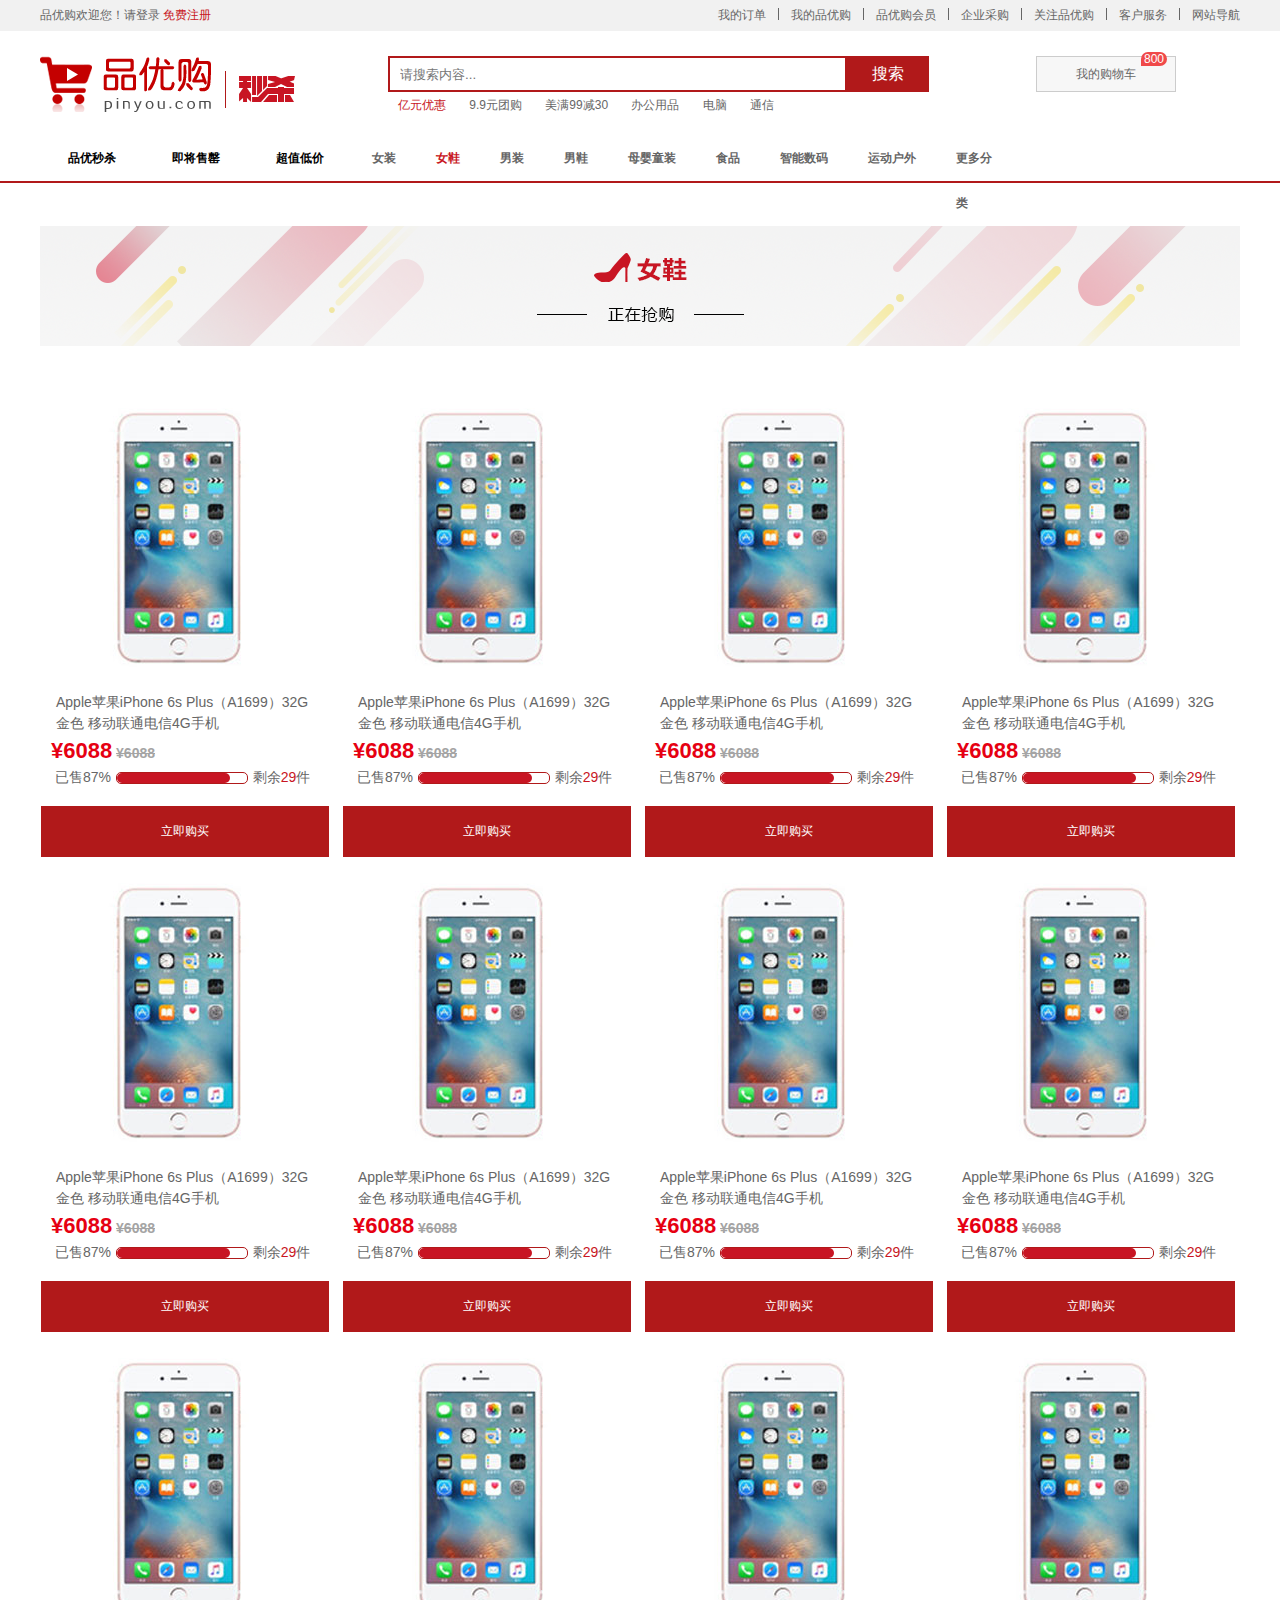
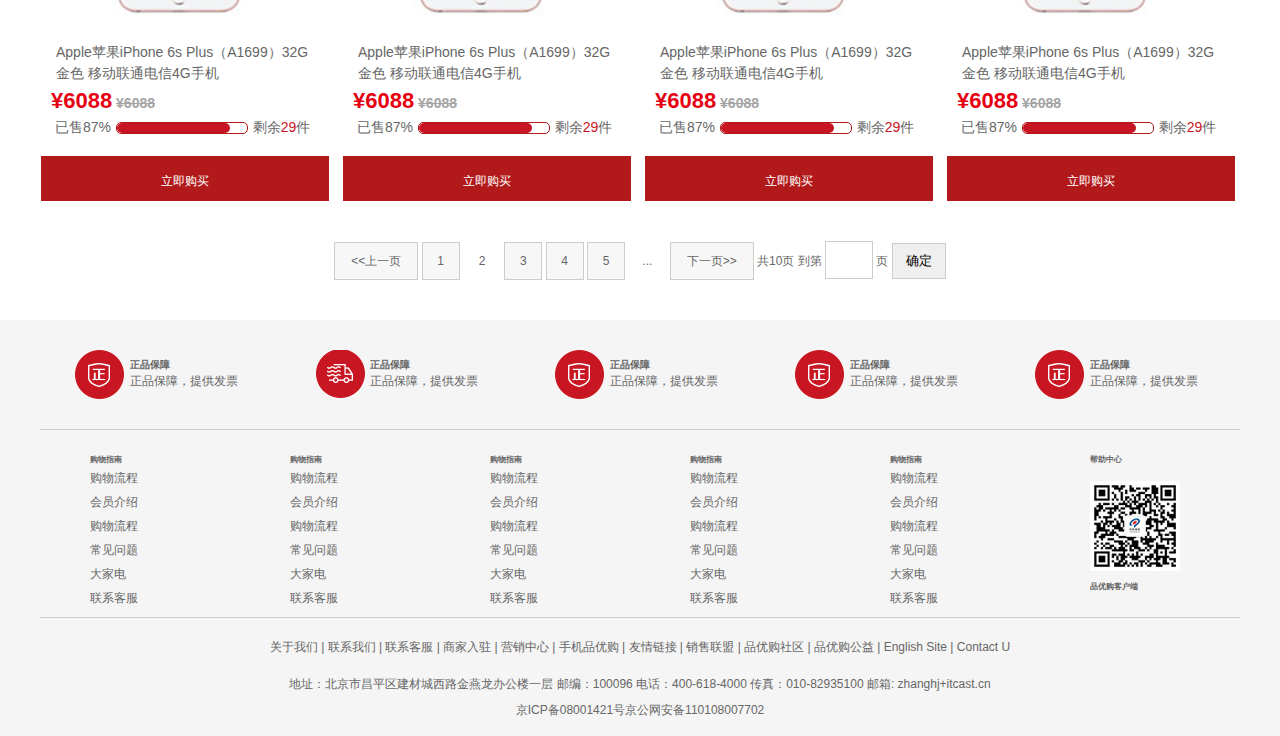
<file: list.html>
<!DOCTYPE html>
<html lang="en">

<head>
    <meta charset="UTF-8">
    <meta http-equiv="X-UA-Compatible" content="IE=edge">
    <meta name="viewport" content="width=device-width, initial-scale=1.0">
    <meta name="description" content="品优购">
    <meta name="keywords" content="品优购,购物，电子">
    <title>品优购</title>
    <!-- css文件 -->
    <link rel="short icon" href="favicon.ico">
    <!-- 动画css -->
    <link rel="stylesheet" href="./css/animate.css">
    <!-- 特效css -->
    <link rel="stylesheet" href="css/flash.css">
    <!-- 初始化css -->
    <link rel="stylesheet" href="./css/base.css">
    <!-- 公共css -->
    <link rel="stylesheet" href="./css/common.css">

    <link rel="stylesheet" href="./css/list.css">
    <link rel="stylesheet" href="//at.alicdn.com/t/font_2432404_fjm2m8vetlf.css">
</head>

<body>
    <!-- 顶部快捷导航start -->
    <div class="shortcut ">
        <div class="w">
            <div class="fl">
                <ul>
                    <li class="animated bounceInLeft "> 品优购欢迎您！</li>
                    <li>
                        <a href="">请登录</a>
                        <a class="red" href="">免费注册</a>
                    </li>
                </ul>
            </div>
            <div class="fr">
                <ul>
                    <li><a href="">我的订单</a></li>
                    <li class="spacer"></li>
                    <li>
                        <a href="">我的品优购</a>
                        <i class="iconfont icon-jiantou2"></i>
                    </li>
                    <li class="spacer"></li>
                    <li><a href="">品优购会员</a></li>
                    <li class="spacer"></li>
                    <li><a href="">企业采购</a></li>
                    <li class="spacer"></li>
                    <li><a href="">关注品优购</a>
                        <i class="iconfont icon-jiantou2"></i>
                    </li>
                    <li class="spacer"></li>
                    <li><a href="">客户服务</a>
                        <i class="iconfont icon-jiantou2"></i>
                    </li>
                    <li class="spacer"></li>
                    <li><a href="">网站导航</a></li>
                </ul>
            </div>
        </div>

    </div>
    <!-- 顶部快捷导航end -->
    
    <!-- header制作 -->
    <div class="header w">
        <!-- logo -->
        <div class="logo">
            <h1>
                <a href="index.html">
                    品优购
                </a>
            </h1>
        </div>
        <div class="sk">
            <img src="img/sk.png" alt="">
        </div>
        <!-- search -->
        <div class="search">
            <input type="text" class="text" placeholder="请搜索内容...">
            <button class="btn">搜索</button>
        </div>
        <div class="hotwrods">
            <a href="#" class="red">亿元优惠</a>
            <a href="#">9.9元团购 </a>
            <a href="#">美满99减30</a>
            <a href="#">办公用品</a>
            <a href="#">电脑</a>
            <a href="#">通信</a>
        </div>
        <div class="shopcar">
            <i class="car iconfont icon-gouwuche"></i>
           <a href="">我的购物车</a> 
            <i class="arrow iconfont icon-jiantou1"></i>
            <i class="count">800</i>
        </div>
    </div>
    <!-- header结束 -->

    <!-- nav strat -->
    <div class="nav">
        <div class="w">
            <div class="sk_list fl">
                <ul>
                    <li><a href="#">品优秒杀</a></li>
                    <li><a href="#">即将售罄</a></li>
                    <li><a href="#">超值低价</a></li>
                </ul>
            </div>
            <div class="sk_con fl">
                <ul>
                    <li><a href="#">女装</a></li>
                    <li><a href="#" class="red">女鞋</a></li>
                    <li><a href="#">男装</a></li>
                    <li><a href="#">男鞋</a></li>
                    <li><a href="#">母婴童装</a></li>
                    <li><a href="#">食品</a></li>
                    <li><a href="#">智能数码</a></li>
                    <li><a href="#">运动户外</a></li>
                    <li>
                        <a href="#">更多分类</a>
                        <i class=" iconfont icon-jiantou2" style="margin-left: -6px;"></i>
                    </li>
                </ul>
            </div>
        </div>

    </div>
    <!-- nav end -->

    <!-- 例表页内容区域start -->
    <div class="container w">
        <div class="sk_hd">
            <img src="upload/bg_03.png" alt="">
        </div>
        <div class="sk_bd clearfix">
            <ul>
                <li class="sk_goods">
                    <a href="detail.html">
                    <img src="upload/phone.jpg" alt="">
                    <h5 class="sk_goods_title">Apple苹果iPhone 6s Plus（A1699）32G 金色 移动联通电信4G手机</h5>
                    <p class="sk_goods_price"><em class="e60012">¥6088</em> <del>¥6088</del> </p>
                    <div class="sk_goods_progress">
                        已售87%
                        <div class="bar">
                            <div class="bar_in"></div>
                        </div>
                        剩余<em>29</em>件
                    </div>
                    <a href="#" class="sk_goods_buy">立即购买</a>
                </a>
                </li>
                <li class="sk_goods">
                    <img src="upload/phone.jpg" alt="">
                    <h5 class="sk_goods_title">Apple苹果iPhone 6s Plus（A1699）32G 金色 移动联通电信4G手机</h5>
                    <p class="sk_goods_price"><em class="e60012">¥6088</em> <del>¥6088</del> </p>
                    <div class="sk_goods_progress">
                        已售87%
                        <div class="bar">
                            <div class="bar_in"></div>
                        </div>
                        剩余<em>29</em>件
                    </div>
                    <a href="#" class="sk_goods_buy">立即购买</a>
                </li>
                <li class="sk_goods">
                    <img src="upload/phone.jpg" alt="">
                    <h5 class="sk_goods_title">Apple苹果iPhone 6s Plus（A1699）32G 金色 移动联通电信4G手机</h5>
                    <p class="sk_goods_price"><em class="e60012">¥6088</em> <del>¥6088</del> </p>
                    <div class="sk_goods_progress">
                        已售87%
                        <div class="bar">
                            <div class="bar_in"></div>
                        </div>
                        剩余<em>29</em>件
                    </div>
                    <a href="#" class="sk_goods_buy">立即购买</a>
                </li>
                <li class="sk_goods">
                    <img src="upload/phone.jpg" alt="">
                    <h5 class="sk_goods_title">Apple苹果iPhone 6s Plus（A1699）32G 金色 移动联通电信4G手机</h5>
                    <p class="sk_goods_price"><em class="e60012">¥6088</em> <del>¥6088</del> </p>
                    <div class="sk_goods_progress">
                        已售87%
                        <div class="bar">
                            <div class="bar_in"></div>
                        </div>
                        剩余<em>29</em>件
                    </div>
                    <a href="#" class="sk_goods_buy">立即购买</a>
                </li>
                <li class="sk_goods">
                    <img src="upload/phone.jpg" alt="">
                    <h5 class="sk_goods_title">Apple苹果iPhone 6s Plus（A1699）32G 金色 移动联通电信4G手机</h5>
                    <p class="sk_goods_price"><em class="e60012">¥6088</em> <del>¥6088</del> </p>
                    <div class="sk_goods_progress">
                        已售87%
                        <div class="bar">
                            <div class="bar_in"></div>
                        </div>
                        剩余<em>29</em>件
                    </div>
                    <a href="#" class="sk_goods_buy">立即购买</a>
                </li>
                <li class="sk_goods">
                    <img src="upload/phone.jpg" alt="">
                    <h5 class="sk_goods_title">Apple苹果iPhone 6s Plus（A1699）32G 金色 移动联通电信4G手机</h5>
                    <p class="sk_goods_price"><em class="e60012">¥6088</em> <del>¥6088</del> </p>
                    <div class="sk_goods_progress">
                        已售87%
                        <div class="bar">
                            <div class="bar_in"></div>
                        </div>
                        剩余<em>29</em>件
                    </div>
                    <a href="#" class="sk_goods_buy">立即购买</a>
                </li>
                <li class="sk_goods">
                    <img src="upload/phone.jpg" alt="">
                    <h5 class="sk_goods_title">Apple苹果iPhone 6s Plus（A1699）32G 金色 移动联通电信4G手机</h5>
                    <p class="sk_goods_price"><em class="e60012">¥6088</em> <del>¥6088</del> </p>
                    <div class="sk_goods_progress">
                        已售87%
                        <div class="bar">
                            <div class="bar_in"></div>
                        </div>
                        剩余<em>29</em>件
                    </div>
                    <a href="#" class="sk_goods_buy">立即购买</a>
                </li>
                <li class="sk_goods">
                    <img src="upload/phone.jpg" alt="">
                    <h5 class="sk_goods_title">Apple苹果iPhone 6s Plus（A1699）32G 金色 移动联通电信4G手机</h5>
                    <p class="sk_goods_price"><em class="e60012">¥6088</em> <del>¥6088</del> </p>
                    <div class="sk_goods_progress">
                        已售87%
                        <div class="bar">
                            <div class="bar_in"></div>
                        </div>
                        剩余<em>29</em>件
                    </div>
                    <a href="#" class="sk_goods_buy">立即购买</a>
                </li>
                <li class="sk_goods">
                    <img src="upload/phone.jpg" alt="">
                    <h5 class="sk_goods_title">Apple苹果iPhone 6s Plus（A1699）32G 金色 移动联通电信4G手机</h5>
                    <p class="sk_goods_price"><em class="e60012">¥6088</em> <del>¥6088</del> </p>
                    <div class="sk_goods_progress">
                        已售87%
                        <div class="bar">
                            <div class="bar_in"></div>
                        </div>
                        剩余<em>29</em>件
                    </div>
                    <a href="#" class="sk_goods_buy">立即购买</a>
                </li>
                <li class="sk_goods">
                    <img src="upload/phone.jpg" alt="">
                    <h5 class="sk_goods_title">Apple苹果iPhone 6s Plus（A1699）32G 金色 移动联通电信4G手机</h5>
                    <p class="sk_goods_price"><em class="e60012">¥6088</em> <del>¥6088</del> </p>
                    <div class="sk_goods_progress">
                        已售87%
                        <div class="bar">
                            <div class="bar_in"></div>
                        </div>
                        剩余<em>29</em>件
                    </div>
                    <a href="#" class="sk_goods_buy">立即购买</a>
                </li>
                <li class="sk_goods">
                    <img src="upload/phone.jpg" alt="">
                    <h5 class="sk_goods_title">Apple苹果iPhone 6s Plus（A1699）32G 金色 移动联通电信4G手机</h5>
                    <p class="sk_goods_price"><em class="e60012">¥6088</em> <del>¥6088</del> </p>
                    <div class="sk_goods_progress">
                        已售87%
                        <div class="bar">
                            <div class="bar_in"></div>
                        </div>
                        剩余<em>29</em>件
                    </div>
                    <a href="#" class="sk_goods_buy">立即购买</a>
                </li>
                <li class="sk_goods">
                    <img src="upload/phone.jpg" alt="">
                    <h5 class="sk_goods_title">Apple苹果iPhone 6s Plus（A1699）32G 金色 移动联通电信4G手机</h5>
                    <p class="sk_goods_price"><em class="e60012">¥6088</em> <del>¥6088</del> </p>
                    <div class="sk_goods_progress">
                        已售87%
                        <div class="bar">
                            <div class="bar_in"></div>
                        </div>
                        剩余<em>29</em>件
                    </div>
                    <a href="#" class="sk_goods_buy">立即购买</a>
                </li>
            </ul>
        </div>
        <!-- 分页制作 -->
        <div class="page">
        <span class="page_num">
            <a href="#" class="pn_prev">&lt;&lt;上一页</a>
            <a href="#">1</a>
            <a href="#" class="current">2</a>
            <a href="#">3</a>
            <a href="#">4</a>
            <a href="#">5</a>
            <a href="#" class="doted">...</a>
            <a href="#" class="pn_next">下一页&gt;&gt;</a>
        </span>
        <span class="page_skip">
            共10页 到第
            <input type="text" >
            页
            <button>确定</button>
        </span>
        </div>  
    </div>
    <!-- 例表页内容区域end -->
   
    <!-- footer start -->
    <div class="footer">
        <div class="w">
            <div class="mod_service">
                <ul>
                    <li>
                        <i class="mod-service-icon mod_service_zheng"></i>
                        <div class="mod_service_tit">
                            <h5>正品保障</h5>
                            <p>正品保障，提供发票</p>
                        </div>
                    </li>
                    <li>
                        <i class="mod-service-icon mod_service_kuai"></i>
                        <div class="mod_service_tit">
                            <h5>正品保障</h5>
                            <p>正品保障，提供发票</p>
                        </div>
                    </li>
                    <li>
                        <i class="mod-service-icon mod_service_zheng"></i>
                        <div class="mod_service_tit">
                            <h5>正品保障</h5>
                            <p>正品保障，提供发票</p>
                        </div>
                    </li>
                    <li>
                        <i class="mod-service-icon mod_service_zheng"></i>
                        <div class="mod_service_tit">
                            <h5>正品保障</h5>
                            <p>正品保障，提供发票</p>
                        </div>
                    </li>
                    <li>
                        <i class="mod-service-icon mod_service_zheng"></i>
                        <div class="mod_service_tit">
                            <h5>正品保障</h5>
                            <p>正品保障，提供发票</p>
                        </div>
                    </li>
                </ul>
            </div>
            <div class="mod_help">
                <ul>
                    <li>
                        <h6><a href="#">购物指南</a></h6>
                        <p><a href="#">购物流程</a> </p>
                        <p><a href="#">会员介绍</a> </p>
                        <p><a href="#">购物流程</a> </p>
                        <p><a href="#">常见问题</a> </p>
                        <p><a href="#">大家电</a> </p>
                        <p><a href="#">联系客服</a> </p>

                    </li>
                    <li>
                        <h6><a href="#">购物指南</a></h6>
                        <p><a href="#">购物流程</a> </p>
                        <p><a href="#">会员介绍</a> </p>
                        <p><a href="#">购物流程</a> </p>
                        <p><a href="#">常见问题</a> </p>
                        <p><a href="#">大家电</a> </p>
                        <p><a href="#">联系客服</a> </p>
                    </li>
                    <li>
                        <h6><a href="#">购物指南</a></h6>
                        <p><a href="#">购物流程</a> </p>
                        <p><a href="#">会员介绍</a> </p>
                        <p><a href="#">购物流程</a> </p>
                        <p><a href="#">常见问题</a> </p>
                        <p><a href="#">大家电</a> </p>
                        <p><a href="#">联系客服</a> </p>
                    </li>
                    <li>
                        <h6><a href="#">购物指南</a></h6>
                        <p><a href="#">购物流程</a> </p>
                        <p><a href="#">会员介绍</a> </p>
                        <p><a href="#">购物流程</a> </p>
                        <p><a href="#">常见问题</a> </p>
                        <p><a href="#">大家电</a> </p>
                        <p><a href="#">联系客服</a> </p>
                    </li>
                    <li>
                        <h6><a href="#">购物指南</a></h6>
                        <p><a href="#">购物流程</a> </p>
                        <p><a href="#">会员介绍</a> </p>
                        <p><a href="#">购物流程</a> </p>
                        <p><a href="#">常见问题</a> </p>
                        <p><a href="#">大家电</a> </p>
                        <p><a href="#">联系客服</a> </p>
                    </li>
                    <li>
                        <h6><a href="#">帮助中心</a></h6>
                        <img src="./img/wx_cz.jpg" alt="">
                        <h6><a href="#">品优购客户端</a></h6>


                    </li>
                </ul>
            </div>
            <div class="mod_copyright">
                <p class="mod_copyright_links">
                    <a href="#">
                        关于我们 | 联系我们 | 联系客服 | 商家入驻 | 营销中心 | 手机品优购 | 友情链接 | 销售联盟 | 品优购社区 | 品优购公益 | English Site | Contact
                        U
                    </a>
                </p>
                <p class="mod_copyright_info">
                    地址：北京市昌平区建材城西路金燕龙办公楼一层 邮编：100096 电话：400-618-4000 传真：010-82935100 邮箱: zhanghj+itcast.cn<br />
                    京ICP备08001421号京公网安备110108007702
                </p>
            </div>
        </div>

    </div>
    <!-- footer end -->

</body>

</html>
</file>
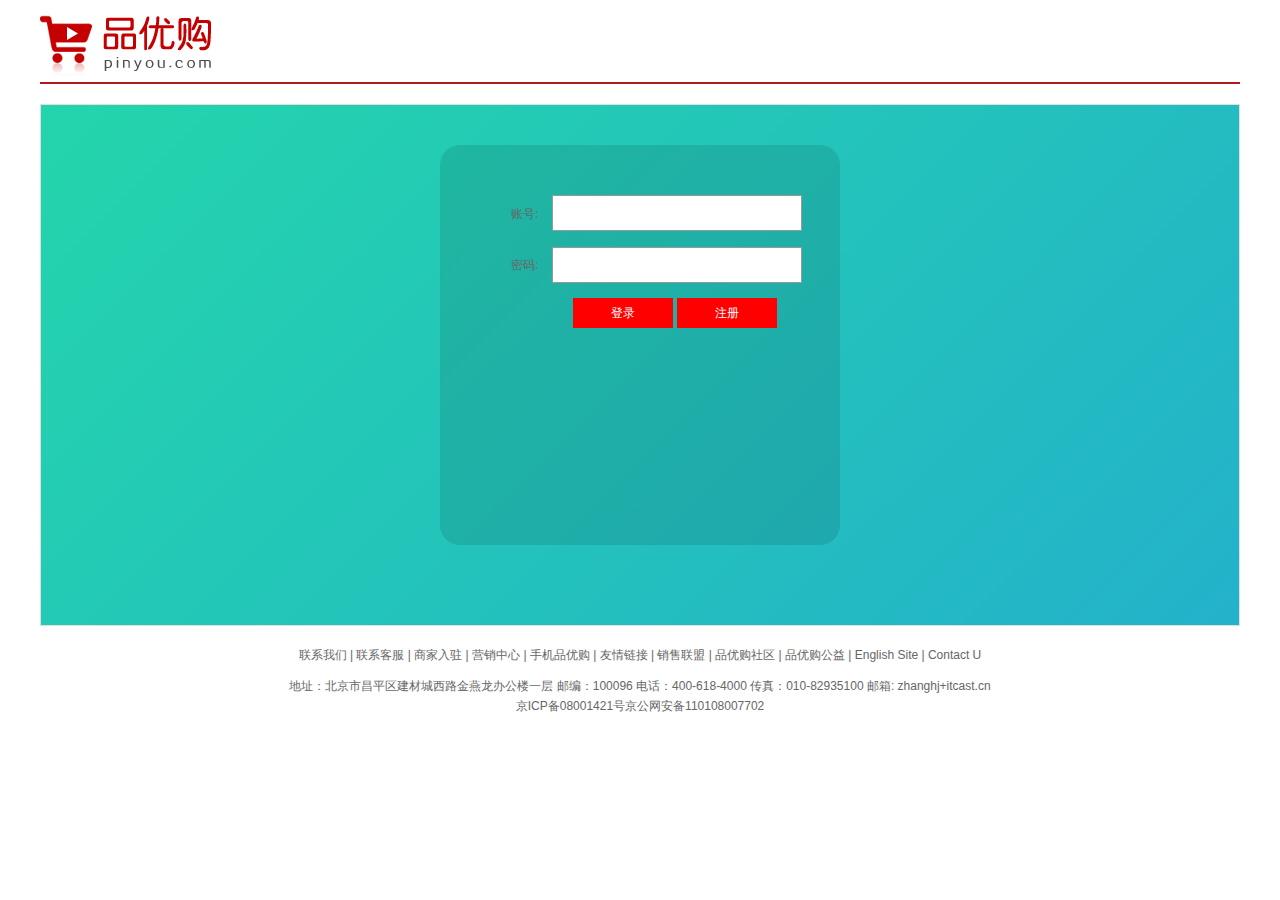
<file: Plogin.html>
<!DOCTYPE html>
<html lang="en">

<head>
    <meta charset="UTF-8">
    <meta http-equiv="X-UA-Compatible" content="IE=edge">
    <meta name="viewport" content="width=device-width, initial-scale=1.0">
    <link rel="short icon" href="favicon.ico">
    <link rel="stylesheet" href="./css/base.css">
    <link rel="stylesheet" href="./css/plogin.css">

    <title>登录界面</title>
</head>

<body>
    <div class="w">
        <div class="header">
            <div class="logo">
                <a href="index.html">
                    <img src="img/logo.png" alt="">
                </a>
            </div>
        </div>
        <div class="loginin">
            <div class="login">
                <ul>
                    <li>
                        <label for="zhanghao">账号:</label>
                        <input id="zhanghao" class="inp" type="text">
                    </li>
                    <li>
                        <label for="plogin">密码:</label>
                        <input type="text" class="inp" id="plogin">                     
                    </li>
                    <li >
                        <a class="b alogin" href="404.html">登录</a>
                        <a class="b re" href="register.html">注册</a>
                    </li>
                </ul>
            </div>
        </div>
        <div class="footer">
            <p class="links">
                联系我们 | 联系客服 |
                商家入驻 | 营销中心 |
                手机品优购 | 友情链接
                | 销售联盟 | 品优购社区 |
                品优购公益 | English Site
                | Contact U
            </p>
            <p class="copyright">
                地址：北京市昌平区建材城西路金燕龙办公楼一层 邮编：100096
                电话：400-618-4000 传真：010-82935100 邮箱: zhanghj+itcast.cn
                </br>
                京ICP备08001421号京公网安备110108007702
            </p>
        </div>
    </div>

</body>

</html>
</file>
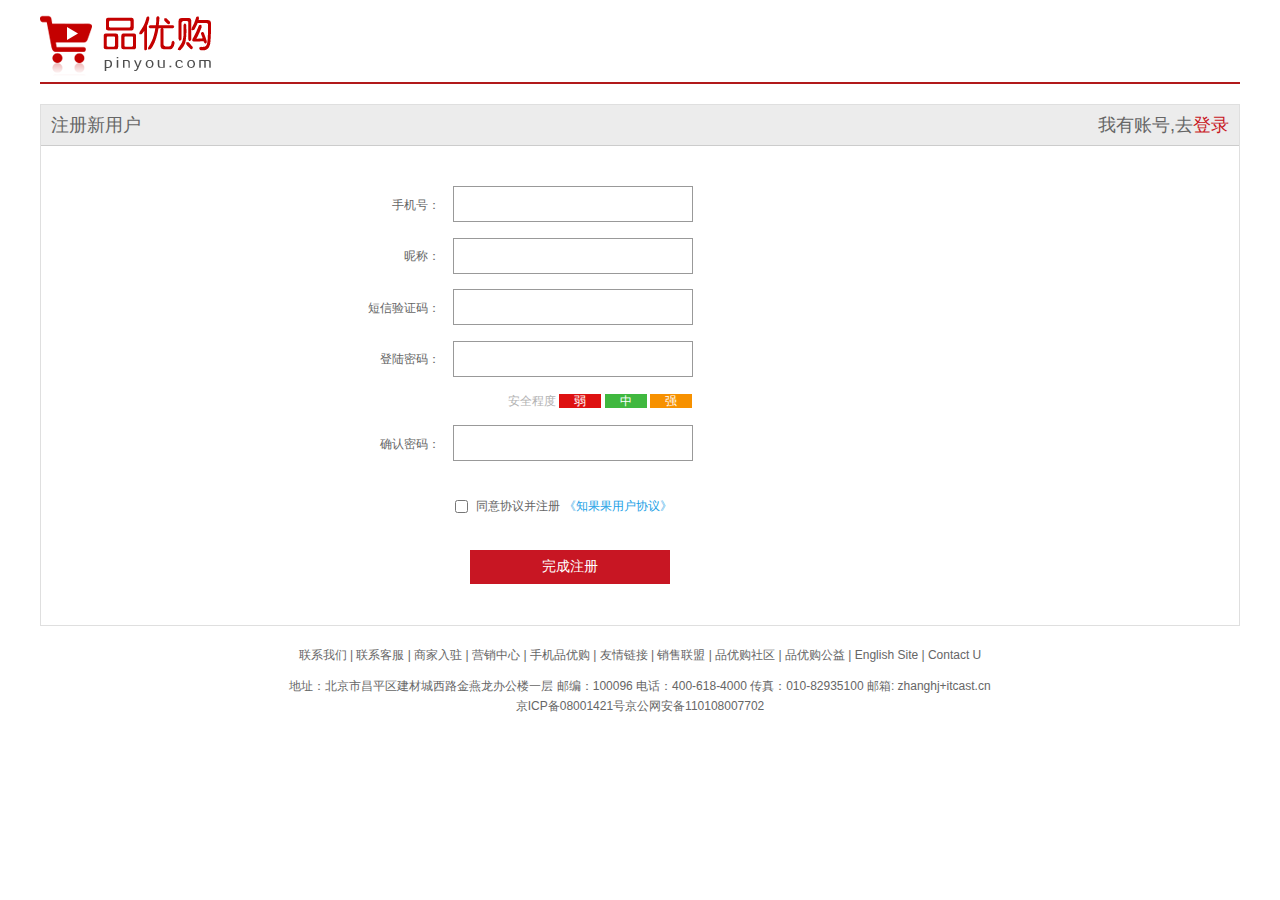
<file: register.html>
<!DOCTYPE html>
<html lang="en">

<head>
    <meta charset="UTF-8">
    <meta http-equiv="X-UA-Compatible" content="IE=edge">
    <meta name="viewport" content="width=device-width, initial-scale=1.0">
    <link rel="short icon" href="favicon.ico">
    <link rel="stylesheet" href="./css/base.css">
    <link rel="stylesheet" href="./css/register.css">
    <script src="./js/reg.js"></script>
    <title>注册页面</title>
</head>

<body>
    <div class="w">
        <div class="header">
            <div class="logo">
                <a href="index.html">
                    <img src="img/logo.png" alt="">
                </a>
            </div>
        </div>
        <div class="registerarea">
            <h3>
                注册新用户
                <em>
                    我有账号,去<a href="Plogin.html">登录</a>
                </em>
            </h3>
            <div class="reg_form">
                <form action="" method="">
                    <ul>
                        <li>
                            <label for="tel">手机号：</label>
                            <input type="text" class="inp" id='tel'>
                            <span class="">                              
                            </span>
                        </li>
                        <li>
                            <label for="nicheng">昵称：</label>
                            <input type="text" class="inp" id='nicheng'>
                            <span class="">
                              
                            </span>
                        </li>
                        <li>
                            <label for="mes">短信验证码：</label>
                            <input type="text" class="inp" id="mes">
                            <span class=""></span>
                        </li>
                        <li>
                            <label for="login">登陆密码：</label>
                            <input type="text" class="inp" id="login">
                            <span class="">
                              
                            </span>
                        </li>
                        <li class="safe">
                            安全程度
                            <em class="ruo">弱</em>
                            <em class="zhong">中</em>
                            <em class="qiang">强</em>
                        </li>
                        <li>
                            <label for="confirm">确认密码：</label>
                            <input type="text" class="inp" id="confirm">
                            <span class="">
                               
                            </span>
                        </li>
                        <li class="agree">
                            <input type="checkbox" name='' ,id=''>
                            同意协议并注册
                            <a href="#">《知果果用户协议》</a>
                        </li>
                        <li class="">
                            <input type="submit" value="完成注册" class="over">
                        </li>
                    </ul>
                </form>
            </div>
        </div>
        <div class="footer">
            <p class="links">
                联系我们 | 联系客服 |
                商家入驻 | 营销中心 |
                手机品优购 | 友情链接
                | 销售联盟 | 品优购社区 |
                品优购公益 | English Site
                | Contact U
            </p>
            <p class="copyright">
                地址：北京市昌平区建材城西路金燕龙办公楼一层 邮编：100096
                电话：400-618-4000 传真：010-82935100 邮箱: zhanghj+itcast.cn
                </br>
                京ICP备08001421号京公网安备110108007702
            </p>
        </div>
    </div>
</body>

</html>
</file>
<file: css/flash.css>
/* 文字旋转 */

/* 闪光 */
.flash{
    position: relative;
    overflow: hidden;
}
.flash:hover:before{
    transition:  1s;/*过渡,改变闪光的位置*/
    left: 250px;
}
.flash:before{/*在图片之前插入闪光*/
    content: '';
    position: absolute;
    width: 50px;
    height: 250px;
    top: 0;
    left: -190px;
    background-image: linear-gradient(to right,rgba(255,255,255,.2) 0,rgba(255,255,255,.5) 50%,rgba(255,255,255,.2) 100%);/*linear-gradient渐变效果*/
    transform: skewX(-45deg);
    /* 沿x轴倾斜 */
}
/* 图片缩放 */
.box-bd img {
    transition: 1s;
}

.box-bd img:hover {
    transform: scale(1.02);
    box-shadow: 0 0 20px rgba(0, 0, 0, .5);

}
</file>
<file: css/base.css>
/* 重置 */
/* 清除所有元素内外边距,不建议使用.耗费性能 */
* {
	margin: 0;
	padding: 0;
}
/* 去除默认斜体 */
em,
i {
	font-style: normal;
}
/* 去除 li 标签前面默认符号 */
li {
	list-style: none;
}
/* 去除图片和行内/行内块元素在一起默认的底线对齐而出现的底部空白 */
img {
	/* 兼容低版本浏览器,低版本浏览图片外面包含链接会出现边框问题 */
	border: 0;  
	vertical-align: middle;
}
/* 鼠标经过出现小手样式,提高用户体验 */
button {
	cursor: pointer;
}
/* 清除链接下划线 */
a {
	color: #666;
	text-decoration: none;
}
a:hover{
	color: red;
}
button,
input {
	/*  "\5B8B\4F53" 代表宋体,这样写兼容性更好 */
	font-family: Microsoft YaHei, Heiti SC, tahoma, arial, Hiragino Sans GB, "\5B8B\4F53", sans-serif;
	border: none;
	outline: none;
}
body {
	/* css3属性,抗锯齿形,让文字显示更加清晰 */
	-webkit-font-smoothing: antialiased;
	background-color: #fff;
	font: 12px/1.5 Microsoft YaHei, Heiti SC, tahoma, arial, Hiragino Sans GB, '\5B8B\4F53', sans-serif;
	/* font: 12/1.5 Microsoft YaHei, Heiti SC, tahoma, arial, Hiragino Sans GB, "\5B8B\4F53", sans-serif; */
	color: #666;
}
.hide,
.none {
	display: none;
}

/* 清除浮动 */
.clearfix::before,
.clearfix::after {
	display: table;
	content: "";
	height: 0;
	visibility: hidden;
}
.clearfix::after {
	clear: both;
}
.clearfix::after {
	*zoom: 1;
}
</file>
<file: css/common.css>
.fl {
    float: left;
}

.fr {
    float: right;
}

.w {

    width: 1200px;
    margin: 0 auto;
}

.red {
    color: #c81623;
}

.spacer {
    width: 1px;
    height: 12px;
    background-color: #666;
    margin: 8px 12px 0;


}

/* <!-- 顶部快捷导航 --> */
.shortcut {
    height: 31px;
    background-color: #f1f1f1;
    line-height: 31px;
}

.shortcut li {
    float: left;
}

/* header区域 */
.header {
    height: 105px;
    position: relative;
}

.logo {
    width: 175px;
    height: 56px;
    /* background-color: red; */
    position: absolute;
    top: 25px;
    left: 0;

}

.logo a {
    display: block;
    width: 175px;
    height: 56px;
    background: url(../img/logo.png) no-repeat;
    font-size: 0;

}

.search {
    top: 25px;
    position: absolute;
    left: 348px;

}

.text {
    width: 445px;
    height: 32px;
    border: 2px solid #b1191a;
    color: #ccc;
    padding-left: 10px;
    float: left;


}

.btn {
    width: 82px;
    height: 36px;
    background-color: #b1191a;
    border: 0;
    float: left;
    font-size: 16px;
    color: #fff;
}

.hotwrods {
    position: absolute;
    top: 65px;
    left: 348px;
}

.hotwrods a {
    margin: 0 10px;
}

.shopcar {
    width: 138px;
    height: 34px;
    border: 1px solid #ccc;
    background: #f7f7f7;
    position: absolute;
    right: 64px;
    top: 25px;
    line-height: 34px;
    text-align: center;
}

.car {
    color: #da5555;
}

.count {
    position: absolute;
    top: -5px;
    left: 104px;
    background-color: #f04949;
    height: 14px;
    line-height: 14px;
    padding: 0 3px;
    border-radius: 7px 7px 7px 0;
    color: #fff;
}

.nav {
    height: 45px;
    border-bottom: 2px solid #b1191a;
}

.dropdown {
    width: 209px;
    height: 46px;
    background-color: pink;
}

.dropdown .dt {
    width: 100%;
    height: 100%;
    background-color: #b1191a;
    text-align: center;
    line-height: 45px;
    font-size: 16px;
    color: #fff;
}

.dropdown .dd {
    margin-top: 1px;
    height: 465px;
    width: 100%;
    background-color: #c81623;
}

.menu_item {
    height: 31px;
    line-height: 31px;
    padding-left: 6px;
    margin-left: 2px;
    color: #fff;
}

.menu_item a {
    font-size: 14px;
    color: #fff;
}

.dropdown .dd li i {
    float: right;
}

.menu_item:hover {
    background-color: #fff;
    
}

.menu_item:hover a {
   
    color: #c81623;
}

.menu_item:hover i {
    color: #fff;
}

.navitems {
    margin-left: 10px;
}

.navitems li {
    float: left;
}

.navitems li a {
    display: block;
    height: 100%;   
    line-height: 45px;
    padding: 0 25px;
    font-size: 16px;
    color: #333;
}

.navitems li a:hover {
    color: #c81623;
}

.footer {
    height: 386px;
    background-color: #f5f5f5;
    padding-top: 30px;
}

.mod_service {
    height: 79px;
    border-bottom: 1px solid #ccc;
}

.mod_service ul {
    display: flex;
}

.mod_service ul li {
    flex: 1;
}
.mod-service-icon{
    width: 50px;
    height: 50px;
    float: left;
    margin-left: 35px;
    background:url(../img/icons.png) no-repeat;
}
.mod_service_zheng {
   background-position: -253px -3px;      
}
.mod_service_tit{
    float: left;
    margin-top: 8px;
    margin-left: 5px;
}
.mod_service_kuai{
    background-position:  -254px -55px; 
}
.mod_help{
    height: 187px;
   
    border-bottom: 1px solid #ccc;
}
.mod_help ul{
    display: flex;
}
.mod_help ul li{
    flex: 1;
    margin-top: 24px;
    margin-left: 50px;
}
.mod_help ul li p{
    line-height: 24px;
    /* height: 25px; */
}
.mod_help ul li a:hover{
    color: red;
}
.mod_help ul li img{
    margin: 15px 0 10px 0;
}
.mod_copyright{
    text-align: center;
}
.mod_copyright_links{
    margin: 20px 0 15px 0;
}
.mod_copyright_info{
    line-height: 26px;
}
</file>
<file: css/index.css>
.main {
    width: 980px;
    height: 455px;
    margin-left: 219px;
    margin-top: 10px;

}

.focus {
    width: 721px;
    height: 455px;
    position: relative;
    overflow: hidden;
   
}

.focus ul {
    left: 0;
    top: 0;
    position: absolute;
    width: 800%;
}

.focus ul li {
    float: left;
}

.arrow-l,
.arrow-r {
    display: none;
    position: absolute;
    top: 50%;
    transform: translateY(-50%);
    width: 24px;
    height: 40px;
    background-color: rgba(0, 0, 0, .3);
    line-height: 40px;
    text-align: center;
    color: #fff;
    z-index: 9;
}

.arrow-l {
    left: 0;
}

.arrow-r {
    right: 0;
}

.circle {
    position: absolute;
    bottom: 10px;
    left: 50px;
    background-color: rgba(0, 0, 0, .3);
    padding: 3px 0;
    border-radius: 7px;
}

.current {
    background-color: #fff;
}

.circle li {
    float: left;
    width: 8px;
    height: 8px;
    border: 2px solid rgba(255, 255, 255, .5);
    box-shadow: 0 0 5px #ccc;
    border-radius: 50%;
    margin: 0 3px;
    cursor: pointer;
}

.newsflash {
    width: 250px;
    height: 455px;

}

.news {
    height: 163px;

    border: 1px solid #ccc;

}

.news-hd {
    height: 32px;
    border-bottom: 1px dotted #ccc;
    font-size: 14px;
    line-height: 32px;
    padding-left: 10px;


}

.news-hd a {
    float: right;
    margin-right: 12px;
}

.news-bd {
    padding: 10px 0 0 15px;

}

.news-bd li {
    height: 23px;
}


.lifeservice {
    height: 208px;
    border: 1px solid #ccc;
}

.lifeservice ul {
    height: 100%;
    display: grid;
    grid-template: repeat(3, 1fr)/repeat(4, 1fr);


}

.lifeservice ul li {
    border: 1px solid #ccc;
    border-left: none;
    border-top: none;
    display: grid;
    justify-content: center;
    align-content: center;
    position: relative;
}

.lifeservice li a {
    display: block;
    height: 100%;
}

.lifeservice li a .service_ico {
    display: block;
    width: 24px;
    height: 24px;
    background: url(../img/icons.png) no-repeat;
    margin: 10px 0;
}

.lifeservice li a .service_ico_huafei {
    background-position: -17px -16px;
}

.lifeservice li a .service_ico_feiji {
    background-position: -78px -16px;
}

.hot {
    position: absolute;
    right: 0;
    top: 0;
    width: 12px;
    height: 15px;
    background: url(../img/sk.png) no-repeat;
}

.bargain {
    height: 75px;
    margin-top: 5px;
}

/* <!-- 推荐服务模块start --> */
.recommend {
    height: 163px;
    background-color: pink;
    margin-top: 10px;
}

.recommend-hd {
    height: 163px;
    width: 200px;
    background-color: #5c5251;
    text-align: center;
}

.recommend-hd img {
    margin: 30px 0 10px 0;
}

.recommend-hd h3 {
    font-size: 18px;
    color: #fff;
    font-weight: normal;
}

.recommend-bd {
    width: 1000px;
    height: 163px;
    background-color: #ebebeb;

}

.recommend-bd li {
    float: left;
    width: 249px;
    height: 145px;
    border-right: 1px solid #ccc;
    margin-top: 10px;
}

.recommend-bd .last {
    border: none;
}

/* floor */
.box-hd {
    height: 30px;
    border-bottom: solid 2px #c81623;
    margin-top: 25px;
}

.box-hd h3 {
    font-size: 18px;
    color: #c81623;
}

.tab-list {
    line-height: 30px;
}

.tab-list li {
    float: left;

}

.tab-list li a {
    margin: 0 15px;
}

.box-bd {
    height: 360px;
    /* background-color: pink; */
}

.w209 {
    width: 209px;
    background-color: #f9f9f9;
}

.w329 {
    width: 329px;
}

.w219 {
    width: 219px;
    border-right: 1px solid #ccc;
}

.w220 {
    width: 220px;
    border-right: 1px solid #ccc;
}

.tab-con li {
    height: 360px;
    float: left;
}

.tab-con-item {
    border-bottom: 1px solid #ccc;
}

.tab-con-list {
    overflow: hidden;
    margin-bottom: 15px;
}

.tab-con-list li {
    width: 86px;
    height: 32px;
    line-height: 31px;
    margin-left: 13px;
    border-bottom: 1px solid #ccc;
    text-align: center;
    font-size: 12px;
}



/* 电梯导航 */
.fixedtool {
    position: fixed;
    width: 66px;
    top: 100px;
    left: 50%;
    margin-left: -610px;
    transform: translateX(-100%);
    background-color: #fff;

}

.fixedtool li {
    height: 32px;
    line-height: 32px;
    text-align: center;
    font-style: 12px;
    border-bottom: 1px solid #ccc;
    cursor: pointer;
    transition: 1s;

}

.fixedtool li:hover {
    transform: scale(1.2);

}

.fixedtool .current {
    background-color: #c81623;
    color: #fff;
}
/* 顶部导航 */
#tbtn {
    width: 40px;
    height: 40px;
    position: fixed;
    /* //固定定位设置 */
    left: 50%;
    margin-left: 610px;
    bottom: 30px;
    display: none;
    background: url(http://img.mukewang.com/535e0dc100010e9c00400080.jpg) no-repeat left top;
}

#tbtn:hover {
    background: url(http://img.mukewang.com/535e0dc100010e9c00400080.jpg) no-repeat 0 -39px;
}
</file>
<file: css/detail.css>
/* 详情页展示 */
.de_contanier {
    margin-top: 20px;
}

.crumb_wrap {
    height: 30px;
}

.crumb_wrap a {
    margin-right: 10px;
}

.preview_wrap {
    width: 400px;
    height: 590px;
}

.preview_img {
    height: 398px;
    border: 1px solid #ccc;
}

.preview_list {
    position: relative;
    margin-top: 60px;
    height: 60px;
}

.list_item {
    height: 60px;
    width: 320px;
    margin: 0 auto;
}

.list_item li {
    float: left;
    width: 56px;
    height: 56px;
    border: solid 2px transparent;
    margin: 0 2px;
}

.list_item li.current {
    border: solid 2px #c81623;
}

.arrow_prev,
.arrow_next {
    position: absolute;
    top: 50%;
    transform: translateY(-50%);
    width: 22px;
    height: 32px;
}

.arrow_prev {
    left: 0;
    background: url(../upload/arrow-prev.png) no-repeat;
}

.arrow_next {
    background: url(../upload/arrow-next.png) no-repeat;
    right: 0;
}

.itemInfo_wrap {
    width: 718px;
}

.sku_name {
    height: 30px;
    font-style: 16px;
    font-weight: 700;
}

.news {
    color: #e12228;
    height: 32px;
}

.summary_price,
.summary_promotion {
    position: relative;
    background-color: pink;
    color: #fee9eb;
    padding: 10px 0;
}

.summary dl {
    overflow: hidden;
}

dt,
dd {
    float: left;
}

.summary dt {
    width: 80px;
    padding-left: 8px;
    line-height: 36px;
}

.summary dd,
.summary dt {
    color: #000;
    line-height: 36px;
}

.price {
    font-size: 24px;
    color: #e12228;
}

.summary_price a {
    color: #c81623;
}

.remark {
    position: absolute;
    right: 10px;
    top: 18px;
}

.summary_promotion {
    padding-top: 0;
}

.summary_promotion dd,
.summary_arrive dd {
    width: 450px;
    line-height: 36px;
}

.summary_promotion em {
    display: inline-block;
    width: 48px;
    height: 22px;
    background-color: #e12228;
    text-align: center;
    line-height: 22px;
    color: #fff;
    font-size: 16px;
}

.summary_support dd,
.summary_support dt {
    line-height: 36px;

}

.choose_clolr a {
    display: inline-block;
    width: 80px;
    height: 41px;
    background-color: #f7f7f7;
    border: 1px solid #ededed;
    text-align: center;
    line-height: 41px;
}

.choose_clolr a.current {
    border-color: #e12228;
}

.choose_version {
    margin: 10px 0;
}

.choose_version a {
    display: inline-block;
    height: 32px;
    background-color: #f7f7f7;
    border: 1px solid #ededed;
    text-align: center;
    line-height: 32px;
    padding: 0 12px;

}

.choose_version a.current {
    border-color: #e12228;
}

.choose_type a {
    display: inline-block;
    height: 32px;
    background-color: #f7f7f7;
    border: 1px solid #ededed;
    text-align: center;
    line-height: 32px;
    padding: 0 12px;

}

.choose_type a.current {
    border-color: #e12228;
}

.choose_btns {
    margin-top: 20px;
}

.choose_amount {
    position: relative;
    float: left;
    width: 50px;
    height: 46px;
    background-color: aqua;
}

.choose_amount input {
    width: 33px;
    height: 44px;
    border: 1px solid #ccc;
    text-align: center;
}

.add,
.reduce {
    right: 0;
    position: absolute;
    width: 15px;
    height: 22px;
    border: 1px solid #ccc;
    background-color: #f1f1f1;
    text-align: center;
    line-height: 22px;
}

.add {
    top: 0;
}

.reduce {
    bottom: 0;
    /* 禁止鼠标样式 */
    cursor: not-allowed;
}

.addcar {
    float: left;
    width: 142px;
    height: 46px;
    background-color: #e12228;
    text-align: center;
    line-height: 46px;
    font-size: 18px;
    color: #fff;
    margin-left: 10px;
    font-weight: 700;
}

/* <!-- 产品详细模块 product_detail --> */

.aside {
    width: 208px;
    border: 1px solid #ccc;
}

.tab_list {
    height: 34px;
}

.tab_list li {
    float: left;
    background-color: #f1f1f1;
    height: 33px;
    text-align: center;
    line-height: 33px;
    cursor: pointer;
    border-bottom: 1px solid #ccc;
}

.tab_list .current {
    background-color: #fff;
    border-bottom: 0;
    color: red;
}

.first_tab {
    width: 104px;
}


.second_tab {
    width: 103px;
    border-left: 1px solid #ccc;
}

.tab_con {
    padding: 0 10px;
}

.tab_con li {
    border-bottom: 1px solid #ccc;
}

.tab_con h5 {
    white-space: nowrap;
    overflow: hidden;
    text-overflow: ellipsis;
}

.aside_price {
    font-weight: 700;
    margin: 10px 0;
}

.as_addcar {
    text-align: center;
    display: block;
    width: 88px;
    height: 20px;
    padding: 5px 10px;
    line-height: 20px;
    border: 1px solid #ccc;
    background-color: #f7f7f7;
    margin: 10px auto;
}


.detail {
    width: 978px;
 
}

.detail_tab_list {
    height: 39px;
    border: 1px solid #ccc;
    background-color: #f1f1f1;
}

.detail_tab_list li {
    float: left;
    line-height: 39px;
    height: 39px;
    padding: 0 20px;
    text-align: center;
    cursor: pointer;
}

.detail_tab_list li.current{
    background-color: #c81623;
    color: #fff;
}
.item_info{
    padding: 20px 0 0 20px;
}
.item_info li{
    line-height: 25px;
}
.more{
    float: right;
    font-weight: 700;
}
.detail_img{
    margin-top: 80px;
}
</file>
<file: css/list.css>
/* 列表页样式 */
.sk {
    height: 32px;
    border-left: 1px solid #b1191a;
    position: absolute;
    top: 40px;
    left: 185px;
    padding-left: 13px;
    padding-top: 5px;
}

.sk_list li {
    float: left;
    line-height: 45px;
    margin: 0 28px;
}

.sk_list li a {
    color: #000;
    font-style: 16px;
    font-weight: 700;
    /* padding: 0 28px; */
}

.sk_list li a:hover {
    color: #c81523;
}

.sk_con li {
    float: left;
    line-height: 45px;
    margin: 0 20px;
}

.sk_con li a {
    font-style: 14px;
    font-weight: 700;
}

.sk_bd {
    margin-top: 30px;
}

.sk_bd ul {
    width: 1212px;
    overflow: hidden;
}

/* 列表页内容区域 */
.sk_goods {
    float: left;
    width: 288px;
    height: 458px;
    margin-right: 12px;
    margin-top: 15px;
    border: 1px solid transparent;
}

.sk_goods:hover {
    border: 1px solid #e12228;
}

.sk_goods_title {
    color: #666;
    font-size: 14px;
    font-weight: normal;
    padding: 10px 15px 0;
}

.sk_goods_price {
    padding: 0 10px;
    font-size: 14px;
}

.sk_goods_price em {
    font-size: 22px;
    color: #e60012;
    font-weight: 700;

}

.sk_goods_price del {
    font-weight: 700;
    color: #a4a4a4;
}

.sk_goods_progress {
    padding: 0 14px;
    color: #666;
    font-size: 14px;
}

.bar {
    display: inline-block;
    vertical-align: middle;
    width: 130px;
    height: 10px;
    border: 1px solid #b1191a;
    margin: 0 1px;
    border-radius: 5px;
}

.bar_in {
    height: 10px;
    width: 87%;
    border-radius: 5px;
    background-color: #c81523;
}

.sk_goods_progress em {
    color: #c81523;
}

.sk_goods_buy {
    height: 51px;
    display: block;
    background-color: #b1191a;
    line-height: 51px;
    text-align: center;
    color: #fff;
    font-style: 21px;
    margin-top: 18px;
}

.page {
    /* 文字行内块居中 */
    text-align: center;
    margin: 40px 0;
}

.page_num a {
    line-height: 36px;
    display: inline-block;
    width: 36px;
    height: 36px;
    border: 1px solid #ccc;
    background-color: #f7f7f7;
}

.page_num .pn_prev,
.page_num .pn_next {
    width: 82px;
}
.page_num .doted,
.page_num .current{
    border: 1px solid transparent;
    background-color: transparent;
}
.page_skip input{
    border: 1px solid #ccc;
    width: 46px;
    height: 36px;
    text-align: center;
    transition: .5s;
}
.page_skip input:focus{
    width: 88px;
    border: 1px solid skyblue;
}
.page_skip button{
    height: 36px;
    width: 54px;
    border: 1px solid #ccc;
}
</file>
<file: css/plogin.css>
.w {
    width: 1200px;
    margin: auto;
}

.header {
    height: 82px;
    border-bottom: 2px solid #b1191a;

}

.logo {
    padding-top: 15px;
}

.loginin {
    width: 1198px;
    height: 520px;
    background-color: #ffffff;
    border: solid 1px #dfdfdf;
    margin-top: 20px;
    background: linear-gradient(-45deg, #ee7752, #e73c7e, #23a6d5, #23d5ab);
	background-size: 400% 400%;
	animation: gradientBG 15s ease infinite;
}
@keyframes gradientBG {
	0% {
		background-position: 0% 50%;
	}
	50% {
		background-position: 100% 50%;
	}
	100% {
		background-position: 0% 50%;
	}
}

.login {
    width: 400px;
    height: 400px;
    margin: 40px auto 0;
    background-color: rgba(0, 0, 0, .1);
    border-radius: 20px;
    
    
}

.login ul {
    padding-top: 50px;
   display: flex;
   justify-content: center;
   align-items: center;
   flex-direction: column;

}

.login li {
    margin-bottom: 15px;
}

.login label {
    display: inline-block;
    width: 60px;
    height: 36px;
    line-height: 36px;
    text-align: right;
}


.login .inp {
    width: 238px;
    height: 34px;
    border: solid 1px #999999;
    margin-left: 10px;
    padding-left: 10px;
}

.alogin {
    display: inline-block;
    width: 100px;
    height: 30px;
    background-color: red;
    text-align: center;
    line-height: 30px;
    color: white;
    margin-left: 70px;
}
.re{
    display: inline-block;
    width: 100px;
    height: 30px;
    background-color: red;
    text-align: center;
    line-height: 30px;
    color: white;
}
.b:hover{
    background-color: skyblue;
    color: white;
}


.footer {
    text-align: center;
    height: 120px;
}

.links {
    margin-top: 20px;
    height: 30px;
}

.copyright {
    line-height: 20px;
}
</file>
<file: css/register.css>
.w {
    width: 1200px;
    margin: auto;
}

.header {
    height: 82px;
    border-bottom: 2px solid #b1191a;

}

.logo {
    padding-top: 15px;
}

.registerarea {
    width: 1198px;
    height: 520px;
    background-color: #ffffff;
    border: solid 1px #dfdfdf;
    margin-top: 20px;
}

.registerarea h3 {
    height: 40px;
    border-bottom: 1px solid #ccc;
    background-color: #ececec;
    line-height: 40px;
    padding: 0 10px;
    font-size: 18px;
    font-weight: normal;
}

.registerarea h3 em {
    float: right;
    color: 14px;
}

.registerarea em a {
    color: #c81623;

}

.reg_form {
    width: 600px;
    height: 420px;
    margin: 40px auto 0;
}

.reg_form li {
    margin-bottom: 15px;
}

.reg_form label {
    display: inline-block;
    width: 100px;
    height: 36px;
    line-height: 36px;
    text-align: right;
}

.reg_form .inp {
    width: 238px;
    height: 34px;
    border: solid 1px #999999;
    margin-left: 10px;
}

.error {
    color: #df3033;
    font-size: 12px;
    font-family: MicrosoftYaHei;
}

.error_icon {
    display: inline-block;
    width: 20px;
    height: 20px;
    background: url(../img/error.png) no-repeat;
    vertical-align: middle;
    margin-left: 10px;
}

.success {
    color: #40b83f;
    font-size: 12px;
    font-family: MicrosoftYaHei;
}

.success_icon {
    display: inline-block;
    width: 20px;
    height: 20px;
    background: url(../img/success.png) no-repeat;
    vertical-align: middle;
    margin-left: 10px;
}

.safe {
    padding-left: 168px;
    color: #b2b2b2
}

.safe em {

    padding: 0 15px;
    color: #fff;
}

.ruo {
    background-color: #de1111;
}

.zhong {
    background-color: #40b83f;
}

.qiang {
    background-color: #f79100;
}
.agree{
    padding-left: 115px;
    padding-top: 20px;
}
.agree input {
    vertical-align: middle;
    margin-right: 5px;
}
.agree a{
    color:#1ba1e6 ;
    font-family: MicrosoftYaHei;
    font-size: 12px;
}
.over{
    width: 200px;
    height: 34px;
    background-color: #c81623;
    color: #fff;
    border: none;
    font-size: 14px;
    margin: 20px 0 0 130px;
}
.footer{
    text-align: center;
    height: 120px;
}
.links{
    margin-top: 20px;
    height: 30px;
}
.copyright{
    line-height: 20px;
}
</file>
